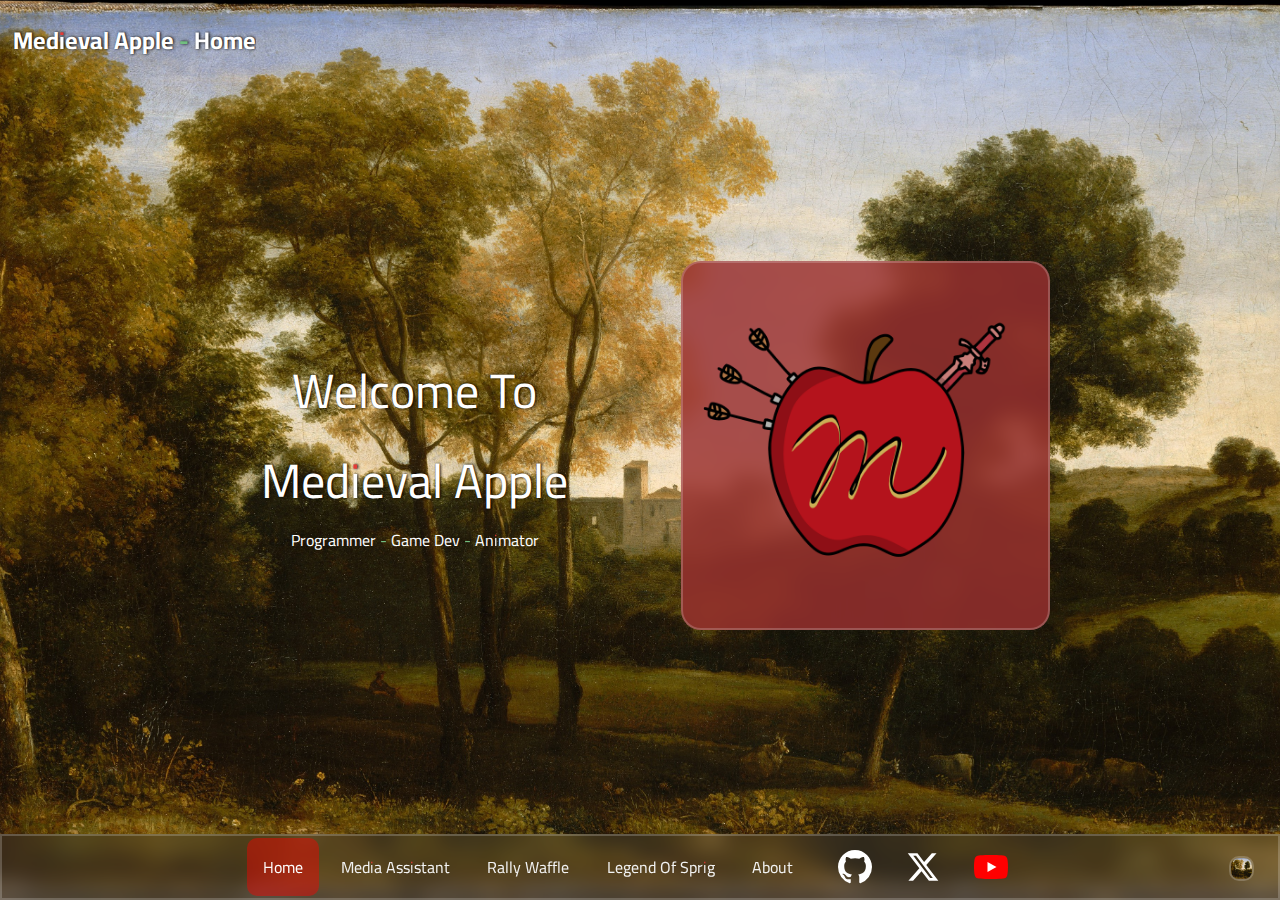
<file: index.html>
<!DOCTYPE html>
<html lang="en">

<head>
    <meta charset="UTF-8">
    <link rel="stylesheet" type="text/css" href="/public/css/index.css">
    <link rel="preconnect" href="https://fonts.googleapis.com">
    <link rel="preconnect" href="https://fonts.gstatic.com" crossorigin>
    <link href="https://fonts.googleapis.com/css2?family=Cairo+Play:wght@600&display=swap" rel="stylesheet">
    <link rel="shortcut icon" type="image/x-icon" href="/public/assets/favicon.ico">
    <meta charset="utf-8" />
    <meta name="description" content="Welcome to the Medieval Apple Website! The home of all things Medieval Apple">
    <meta name="keywords" content="Programming, Coding, Youtube, Games, HTML, JavaScript, CSS">
    <meta property="og:image" content="/public/assets/logo.png">
    <meta name="viewport" content="width=device-width, initial-scale=1.0">
    <title>Medieval Apple</title>
</head>

<body>

    <h1 class="topnav"><a title="Medieval Apple Home" href="/">Medieval Apple</a> - Home</h1>

    <main>
        <div class="box herotext">
            <a>Welcome To <br> Medieval Apple</a> <br>
            Programmer - Game Dev - Animator
        </div>
        <div class="box">
            <img class="heroshot glass" alt="Medieval Apple Logo" style="background-color: #992f2fd2;" src="/public/assets/logo_clear.png">
        </div>
    </main>

    <div class="bottomnav center" style="width: 100%;">
        <div class="centerscroll">
            <a class="active" href="/">Home</a>
            <a href="/Media-Assistant.html">Media Assistant</a>
            <a href="/Rally-Waffle.html">Rally Waffle</a>
            <a href="/Legend-of-Sprig.html">Legend Of Sprig</a>
            <!-- <a href="https://sprig.hackclub.com/gallery/The_Legend_Of_Sprig">Legend Of Sprig</a> -->
            <a href="/About.html">About</a>
        </div>
        <div class="center">
            <a class="link" title="Medieval Apple - Github" href="https://github.com/MedievalApple">
                <svg aria-hidden="true" height="34" viewBox="0 0 16 16" version="1.1" width="34">
                    <path
                        d="M8 0c4.42 0 8 3.58 8 8a8.013 8.013 0 0 1-5.45 7.59c-.4.08-.55-.17-.55-.38 0-.27.01-1.13.01-2.2 0-.75-.25-1.23-.54-1.48 1.78-.2 3.65-.88 3.65-3.95 0-.88-.31-1.59-.82-2.15.08-.2.36-1.02-.08-2.12 0 0-.67-.22-2.2.82-.64-.18-1.32-.27-2-.27-.68 0-1.36.09-2 .27-1.53-1.03-2.2-.82-2.2-.82-.44 1.1-.16 1.92-.08 2.12-.51.56-.82 1.28-.82 2.15 0 3.06 1.86 3.75 3.64 3.95-.23.2-.44.55-.51 1.07-.46.21-1.61.55-2.33-.66-.15-.24-.6-.83-1.23-.82-.67.01-.27.38.01.53.34.19.73.9.82 1.13.16.45.68 1.31 2.69.94 0 .67.01 1.3.01 1.49 0 .21-.15.45-.55.38A7.995 7.995 0 0 1 0 8c0-4.42 3.58-8 8-8Z">
                    </path>
                </svg>
            </a>
            <a class="link" title="MedievalAppleMC - Twitter" href="https://twitter.com/MedievalAppleMC">
                <svg height="34" version="1.1" width="34" viewBox="0 0 24 24" aria-hidden="true">
                    <path
                        d="M18.244 2.25h3.308l-7.227 8.26 8.502 11.24H16.17l-5.214-6.817L4.99 21.75H1.68l7.73-8.835L1.254 2.25H8.08l4.713 6.231zm-1.161 17.52h1.833L7.084 4.126H5.117z">
                    </path>
                </svg>
            </a>
            <a class="link" title="Medieval Apple - Youtube" href="https://www.youtube.com/@medievalapple">
                <svg aria-hidden="true" height="34" version="1.1" width="34" viewBox="0 0 68 48">
                    <path
                        d="M66.52,7.74c-0.78-2.93-2.49-5.41-5.42-6.19C55.79,.13,34,0,34,0S12.21,.13,6.9,1.55 C3.97,2.33,2.27,4.81,1.48,7.74C0.06,13.05,0,24,0,24s0.06,10.95,1.48,16.26c0.78,2.93,2.49,5.41,5.42,6.19 C12.21,47.87,34,48,34,48s21.79-0.13,27.1-1.55c2.93-0.78,4.64-3.26,5.42-6.19C67.94,34.95,68,24,68,24S67.94,13.05,66.52,7.74z"
                        fill="#f00">
                    </path>
                    <path d="M 45,24 27,14 27,34" fill="#"></path>
                </svg>
            </a>
        </div>
    </div>
    <div class="dropdown" title="Change Background">
        <img src="/public/assets/bg1.jpg" id="dropdown-image" width="25px" height="25px">
        <div class="dropdown-content">
            <div>
                <input title="Castle Background" type="radio" onclick="bgCastle()" id="castle" name="bg" value="castle" />
                <label for="castle">Castle</label>
            </div>
            
            <div>
                <input title="Minecraft Background" type="radio" onclick="bgMinecraft()" id="minecraft" name="bg" value="minecraft" />
                <label for="minecraft">Minecraft</label>
            </div>

        </div>
    </div>
    <script src="/public/js/background.js"></script>
</body>

</html>
</file>
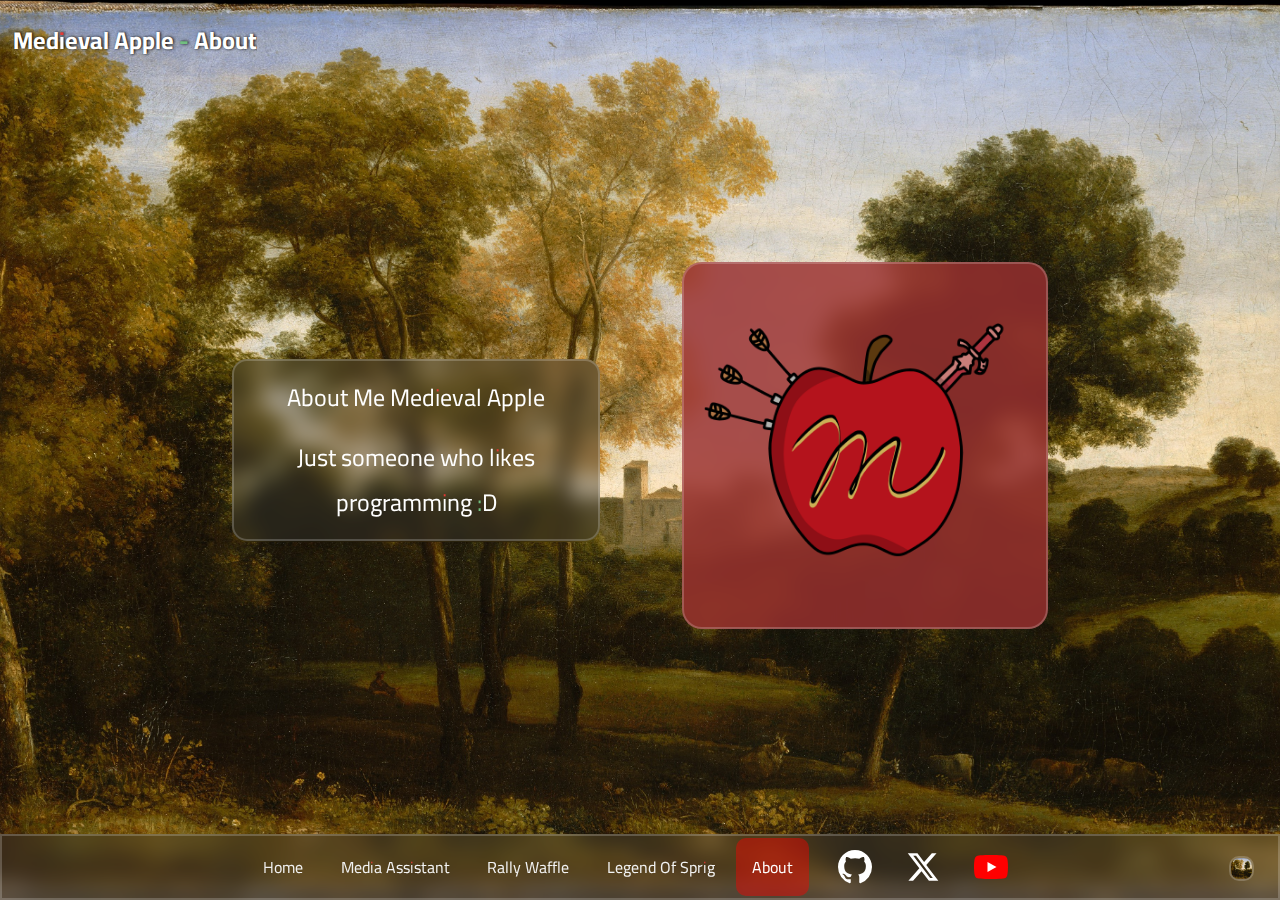
<file: About.html>
<!DOCTYPE html>
<html lang="en">

<head>
    <meta charset="UTF-8">
    <link rel="stylesheet" type="text/css" href="/public/css/index.css">
    <link rel="stylesheet" type="text/css" href="/public/css/about.css">
    <link rel="preconnect" href="https://fonts.googleapis.com">
    <link rel="preconnect" href="https://fonts.gstatic.com" crossorigin>
    <link href="https://fonts.googleapis.com/css2?family=Cairo+Play:wght@600&display=swap" rel="stylesheet">
    <link rel="shortcut icon" type="image/x-icon" href="/public/assets/favicon.ico">
    <meta charset="utf-8" />
    <meta name="description" content="Learn more about Medieval Apple">
    <meta name="keywords" content="Programming, Coding, Youtube, Games, HTML, JavaScript, CSS">
    <meta property="og:image" content="/public/assets/logo.png">
    <meta name="viewport" content="width=device-width, initial-scale=1.0">
    <title>Medieval Apple - About</title>
</head>

<body>

    <h1 class="topnav"><a title="Medieval Apple Home" href="/">Medieval Apple</a> - About</h1>

    <main>
        <div class="box window">
            <p>About Me Medieval Apple</p>
            <p>Just someone who likes programming :D</p>

        </div>
        <div class="box">
            <img class="heroshot glass" alt="Medieval Apple Logo" style="background-color: #992f2fd2;" src="/public/assets/logo_clear.png">
        </div>
    </main>

    <div class="bottomnav center" style="width: 100%;">
        <div class="centerscroll">
            <a href="/">Home</a>
            <a href="/Media-Assistant.html">Media Assistant</a>
            <a href="/Rally-Waffle.html">Rally Waffle</a>
            <a href="/Legend-of-Sprig.html">Legend Of Sprig</a>
            <!-- <a href="https://sprig.hackclub.com/gallery/The_Legend_Of_Sprig">Legend Of Sprig</a> -->
            <a class="active" href="/About.html">About</a>
        </div>
        <div class="center">
            <a class="link" title="Medieval Apple - Github" href="https://github.com/MedievalApple">
                <svg aria-hidden="true" height="34" viewBox="0 0 16 16" version="1.1" width="34">
                    <path
                        d="M8 0c4.42 0 8 3.58 8 8a8.013 8.013 0 0 1-5.45 7.59c-.4.08-.55-.17-.55-.38 0-.27.01-1.13.01-2.2 0-.75-.25-1.23-.54-1.48 1.78-.2 3.65-.88 3.65-3.95 0-.88-.31-1.59-.82-2.15.08-.2.36-1.02-.08-2.12 0 0-.67-.22-2.2.82-.64-.18-1.32-.27-2-.27-.68 0-1.36.09-2 .27-1.53-1.03-2.2-.82-2.2-.82-.44 1.1-.16 1.92-.08 2.12-.51.56-.82 1.28-.82 2.15 0 3.06 1.86 3.75 3.64 3.95-.23.2-.44.55-.51 1.07-.46.21-1.61.55-2.33-.66-.15-.24-.6-.83-1.23-.82-.67.01-.27.38.01.53.34.19.73.9.82 1.13.16.45.68 1.31 2.69.94 0 .67.01 1.3.01 1.49 0 .21-.15.45-.55.38A7.995 7.995 0 0 1 0 8c0-4.42 3.58-8 8-8Z">
                    </path>
                </svg>
            </a>
            <a class="link" title="MedievalAppleMC - Twitter" href="https://twitter.com/MedievalAppleMC">
                <svg height="34" version="1.1" width="34" viewBox="0 0 24 24" aria-hidden="true">
                    <path
                        d="M18.244 2.25h3.308l-7.227 8.26 8.502 11.24H16.17l-5.214-6.817L4.99 21.75H1.68l7.73-8.835L1.254 2.25H8.08l4.713 6.231zm-1.161 17.52h1.833L7.084 4.126H5.117z">
                    </path>
                </svg>
            </a>
            <a class="link" title="Medieval Apple - Youtube" href="https://www.youtube.com/@medievalapple">
                <svg aria-hidden="true" height="34" version="1.1" width="34" viewBox="0 0 68 48">
                    <path
                        d="M66.52,7.74c-0.78-2.93-2.49-5.41-5.42-6.19C55.79,.13,34,0,34,0S12.21,.13,6.9,1.55 C3.97,2.33,2.27,4.81,1.48,7.74C0.06,13.05,0,24,0,24s0.06,10.95,1.48,16.26c0.78,2.93,2.49,5.41,5.42,6.19 C12.21,47.87,34,48,34,48s21.79-0.13,27.1-1.55c2.93-0.78,4.64-3.26,5.42-6.19C67.94,34.95,68,24,68,24S67.94,13.05,66.52,7.74z"
                        fill="#f00">
                    </path>
                    <path d="M 45,24 27,14 27,34" fill="#"></path>
                </svg>
            </a>
        </div>
    </div>
    <div class="dropdown" title="Change Background">
        <img src="/public/assets/bg1.jpg" id="dropdown-image" width="25px" height="25px">
        <div class="dropdown-content">
            <div>
                <input title="Castle Background" type="radio" onclick="bgCastle()" id="castle" name="bg" value="castle" />
                <label for="castle">Castle</label>
            </div>
            
            <div>
                <input title="Minecraft Background" type="radio" onclick="bgMinecraft()" id="minecraft" name="bg" value="minecraft" />
                <label for="minecraft">Minecraft</label>
            </div>

        </div>
    </div>
    <script src="/public/js/background.js"></script>
</body>

</html>
</file>
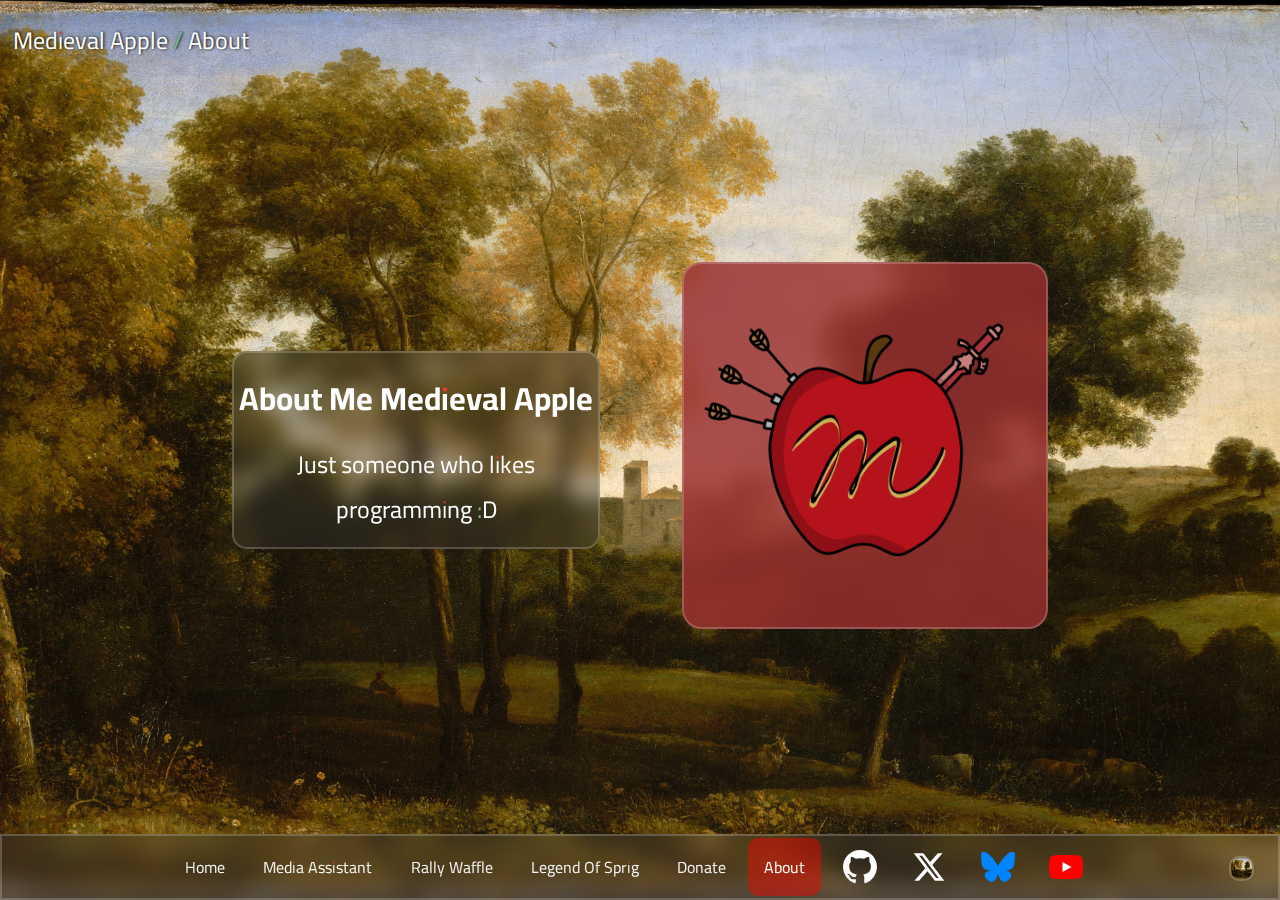
<file: about.html>
<!DOCTYPE html>
<html lang="en">

<head>
    <meta charset="UTF-8">
    <link rel="stylesheet" type="text/css" href="/public/css/index.css">
    <link rel="stylesheet" type="text/css" href="/public/css/about.css">
    <link rel="preconnect" href="https://fonts.googleapis.com">
    <link rel="preconnect" href="https://fonts.gstatic.com" crossorigin>
    <link href="https://fonts.googleapis.com/css2?family=Cairo+Play:wght@600&display=swap" rel="stylesheet">
    <link rel="shortcut icon" type="image/x-icon" href="/public/assets/favicon.png">
    <meta charset="utf-8" />
    <meta name="description" content="Learn more about Medieval Apple">
    <meta name="keywords" content="Programming, Coding, Youtube, Games, HTML, JavaScript, CSS">
    <meta property="og:image" content="/public/assets/logo.png">
    <meta name="viewport" content="width=device-width, initial-scale=1.0">
    <title>Medieval Apple - About</title>
</head>

<body>

    <div class="topnav">
        <div class="topnavcenter">
            <a title="Medieval Apple Home" href="/">Medieval Apple</a>
            <a style="padding-left: 0%; padding-right: 0%;">/</a>
            <a title="Medieval Apple About" href="/about.html">About</a>
        </div>
    </div>

    <main>
        <div class="box window">
            <h1 style="margin-top: 4%;">About Me Medieval Apple</h1>
            <p>Just someone who likes programming :D</p>

        </div>
        <div class="box">
            <img class="heroshot glass" alt="Medieval Apple Logo" style="background-color: #992f2fd2;" src="/public/assets/logo_clear.png">
        </div>
    </main>

    <div class="bottomnav center" style="width: 100%;">
        <div class="centerscroll">
            <a href="/">Home</a>
            <a href="/media-assistant.html">Media Assistant</a>
            <a href="/rally-waffle.html">Rally Waffle</a>
            <a href="/legend-of-sprig.html">Legend Of Sprig</a>
            <a href="https://github.com/sponsors/MedievalApple">Donate</a>
            <!-- <a href="https://sprig.hackclub.com/gallery/The_Legend_Of_Sprig">Legend Of Sprig</a> -->
            <a class="active" href="/about.html">About</a>
        </div>
        <div class="center">
            <a class="link" title="Medieval Apple - Github" href="https://github.com/MedievalApple">
                <svg aria-hidden="true" height="34" viewBox="0 0 16 16" version="1.1" width="34">
                    <path
                        d="M8 0c4.42 0 8 3.58 8 8a8.013 8.013 0 0 1-5.45 7.59c-.4.08-.55-.17-.55-.38 0-.27.01-1.13.01-2.2 0-.75-.25-1.23-.54-1.48 1.78-.2 3.65-.88 3.65-3.95 0-.88-.31-1.59-.82-2.15.08-.2.36-1.02-.08-2.12 0 0-.67-.22-2.2.82-.64-.18-1.32-.27-2-.27-.68 0-1.36.09-2 .27-1.53-1.03-2.2-.82-2.2-.82-.44 1.1-.16 1.92-.08 2.12-.51.56-.82 1.28-.82 2.15 0 3.06 1.86 3.75 3.64 3.95-.23.2-.44.55-.51 1.07-.46.21-1.61.55-2.33-.66-.15-.24-.6-.83-1.23-.82-.67.01-.27.38.01.53.34.19.73.9.82 1.13.16.45.68 1.31 2.69.94 0 .67.01 1.3.01 1.49 0 .21-.15.45-.55.38A7.995 7.995 0 0 1 0 8c0-4.42 3.58-8 8-8Z">
                    </path>
                </svg>
            </a>
            <a class="link" title="MedievalApples - Twitter" href="https://twitter.com/MedievalApples">
                <svg height="34" version="1.1" width="34" viewBox="0 0 24 24" aria-hidden="true">
                    <path
                        d="M18.244 2.25h3.308l-7.227 8.26 8.502 11.24H16.17l-5.214-6.817L4.99 21.75H1.68l7.73-8.835L1.254 2.25H8.08l4.713 6.231zm-1.161 17.52h1.833L7.084 4.126H5.117z">
                    </path>
                </svg>
            </a>
            <a class="link" title="medievalapple.net - Bluesky" href="https://bsky.app/profile/medievalapple.net">
                <svg height="34" version="1.1" width="34" viewBox="0 0 64 57" aria-hidden="true">
                    <path fill="#0085ff"
                        d="M13.873 3.805C21.21 9.332 29.103 20.537 32 26.55v15.882c0-.338-.13.044-.41.867-1.512 4.456-7.418 21.847-20.923 7.944-7.111-7.32-3.819-14.64 9.125-16.85-7.405 1.264-15.73-.825-18.014-9.015C1.12 23.022 0 8.51 0 6.55 0-3.268 8.579-.182 13.873 3.805ZM50.127 3.805C42.79 9.332 34.897 20.537 32 26.55v15.882c0-.338.13.044.41.867 1.512 4.456 7.418 21.847 20.923 7.944 7.111-7.32 3.819-14.64-9.125-16.85 7.405 1.264 15.73-.825 18.014-9.015C62.88 23.022 64 8.51 64 6.55c0-9.818-8.578-6.732-13.873-2.745Z">
                    </path>
                </svg>
            </a>
            <a class="link" title="Medieval Apple - Youtube" href="https://www.youtube.com/@medievalapple">
                <svg aria-hidden="true" height="34" version="1.1" width="34" viewBox="0 0 68 48">
                    <path
                        d="M66.52,7.74c-0.78-2.93-2.49-5.41-5.42-6.19C55.79,.13,34,0,34,0S12.21,.13,6.9,1.55 C3.97,2.33,2.27,4.81,1.48,7.74C0.06,13.05,0,24,0,24s0.06,10.95,1.48,16.26c0.78,2.93,2.49,5.41,5.42,6.19 C12.21,47.87,34,48,34,48s21.79-0.13,27.1-1.55c2.93-0.78,4.64-3.26,5.42-6.19C67.94,34.95,68,24,68,24S67.94,13.05,66.52,7.74z"
                        fill="#f00">
                    </path>
                    <path d="M 45,24 27,14 27,34" fill="#"></path>
                </svg>
            </a>
        </div>
    </div>
    <div class="dropdown" title="Change Background">
        <img src="/public/assets/bg1.jpg" id="dropdown-image" width="25px" height="25px">
        <div class="dropdown-content">
            <div>
                <input title="Castle Background" type="radio" onclick="bgCastle()" id="castle" name="bg" value="castle" />
                <label for="castle">Castle</label>
            </div>
            
            <div>
                <input title="Minecraft Background" type="radio" onclick="bgMinecraft()" id="minecraft" name="bg" value="minecraft" />
                <label for="minecraft">Minecraft</label>
            </div>

        </div>
    </div>
    <script src="/public/js/background.js"></script>
</body>

</html>
</file>
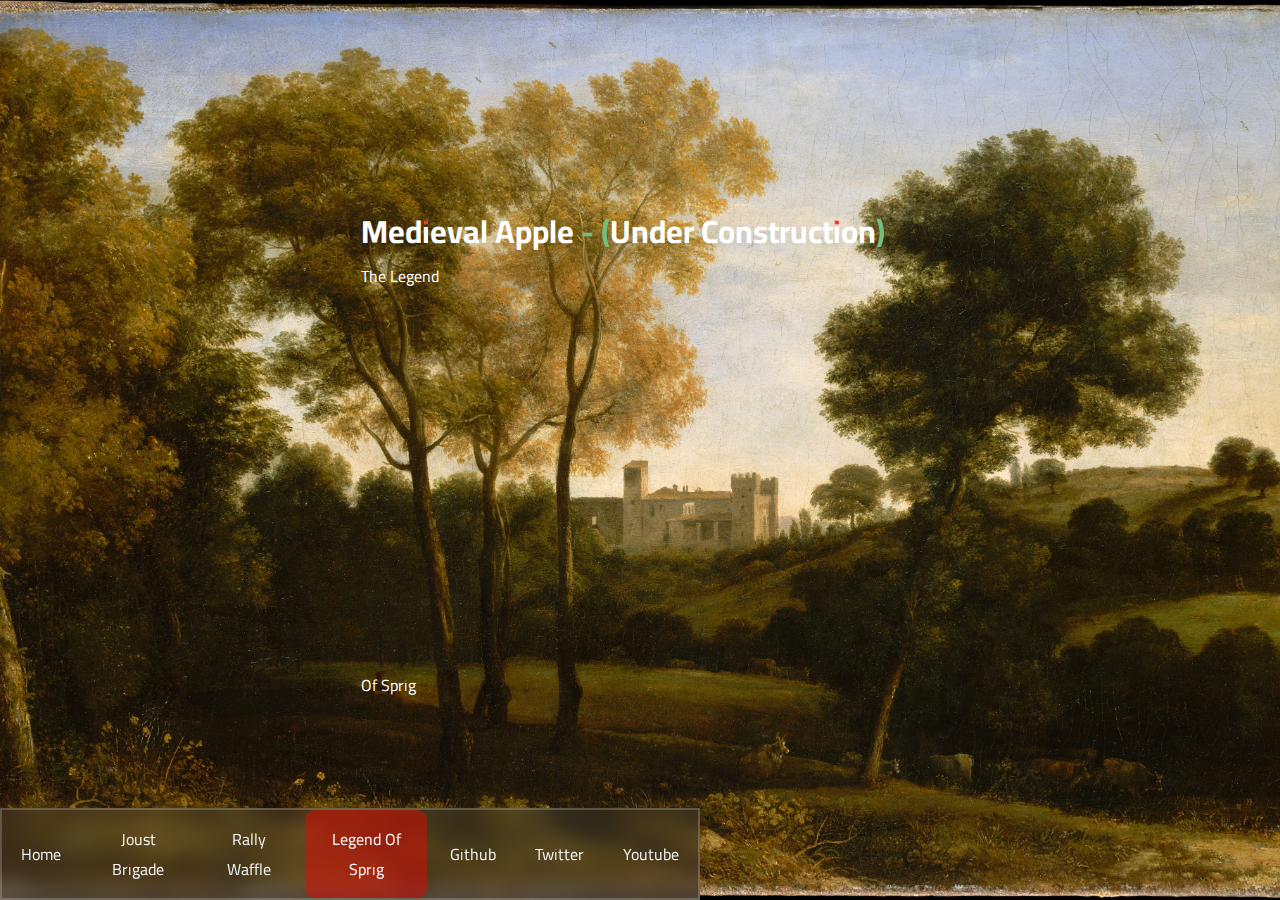
<file: los.html>
<html lang="en" class="bg">

<head>
    <meta charset="UTF-8">
    <meta name="viewport" content="width=device-width, initial-scale=1.0">
    <link rel="shortcut icon" type="image/x-icon" href="/public/assets/favicon.ico">
    <meta name="description" content="Welcome to the Medieval Apple Website! The home of all things Medieval Apple">
    <meta name="keywords" content="Programming, Coding, Youtube, Games, HTML, JavaScript, CSS">
    <meta property="og:image" content="/public/assets/logo.png">
    <link rel="stylesheet" type="text/css" href="/public/css/index.css">
    <link rel="preconnect" href="https://fonts.googleapis.com">
    <link rel="preconnect" href="https://fonts.gstatic.com" crossorigin>
    <link href="https://fonts.googleapis.com/css2?family=Cairo+Play:wght@600&display=swap" rel="stylesheet">
    <title>Medieval Apple</title>
</head>

<body>
    <div class="content">

        <h1>Medieval Apple - (Under Construction)</h1>

        <div class="hero">
            <a class="herotext">The Legend <br> Of Sprig</a>
            <!-- <img class="heroshot" alt="Legend Of Sprig Game" src="/public/assets/los.png"> -->
            <canvas class="sprig" width='500' height='400' id='canvas' tabindex='0'></canvas>
        </div>

        <!-- <div class="center">
            <a href="https://sprig.hackclub.com/gallery/The_Legend_Of_Sprig"> Play The Legend Of Sprig</a>
        </div> -->

        <div class="bottomnav center">
            <a href="/">Home</a>
            <a href="https://joust.medievalapple.net/">Joust Brigade</a>
            <a href="https://rally.medievalapple.net/">Rally Waffle</a>
            <a class="active" href="/los.html">Legend Of Sprig</a>
            <a href="https://github.com/MedievalApple">Github</a>
            <a href="https://twitter.com/MedievalAppleMC">Twitter</a>
            <a href="https://www.youtube.com/@medievalapple">Youtube</a>
            <!-- <a href="/about.html">About</a> -->
        </div>

    </div>

    <script type='module'>
        import { webEngine } from 'https://esm.sh/sprig@1/web'

        const runGame = (api) => {
            const {
                setLegend,
                bitmap,
                map,
                setBackground,
                setMap,
                onInput,
                getFirst,
                afterInput,
                tune,
                playTune,
                setSolids,
                setPushables,
                clearText,
                addText,
                color,
                getAll,
                width,
                height,
                getTile,
                clearTile,
                addSprite,
                tilesWith
            } = api

            /*
            Welcome to The Legend Of Sprig!

            Long ago there was a treasure hunter named Sprig 
            who built an enormous labyrinth to store their fabled treasure.
            Inside this labyrinth, they built a maze of 68 rooms and 
            created tons of enemys to protect them.

            You take on the role of Marin who is an
            adventure in search of Sprig's fabled treasure
            with your trusty sword and shield in hand will you
            be able to find the treasure?

            Controls:
            Movement: W,A,S,D
            Swing Sword: K

            Info:
            Fight enemys
            Use keys to open doors
            Collect all the pumpkins
            Pick up hearts to raise your health
            Find the treasure to win
            */

            //map
            const wall = "w"
            const stone = ","
            const pillar = "^"
            const water = "?"
            const torch = "|"
            const statue = "~"
            const broken = "<"

            const floor = "f"
            const pfloor = "!"
            const rfloor = "#"
            const bfloor = "%"
            const yfloor = "*"
            const voidf = "v"
            const rdoor = "d"
            const bdoor = "m"
            const ydoor = "g"
            const odoor = "}"
            const pdoor = "{"
            const gdoor = "_"

            //objects
            const rkey = "h"
            const bkey = "j"
            const ykey = "k"
            const pkey = "["
            const okey = "]"
            const heart = "l"
            const treasure = "&"
            const pumpkin = "$"
            const time = "'"

            //Player

            //normal
            const player = "p"
            const splayer = "s"
            //flipped
            const fplayer = "o"
            const fsplayer = "a"

            //Enemy

            //normal
            const enemy = "e"
            const senemy = "x"
            //flipped
            const fenemy = "r"
            const fsenemy = "z"

            //Ghost Enemy

            //normal
            const wenemy = "q"
            const wsenemy = "b"
            //flipped
            const wfenemy = "t"
            const wfsenemy = "y"

            //Shadow Enemy

            //normal
            const benemy = "u"
            const bsenemy = "i"
            //flipped
            const bfenemy = "n"
            const bfsenemy = "c"

            //Gold Enemy

            //normal
            const yenemy = "("
            const ysenemy = ")"
            //flipped
            const yfenemy = "-"
            const yfsenemy = "+"

            //Game States
            var gameStarted = false
            var timerStarted = false
            var inLevelChange = false
            var startedBoss = false
            var tutorial = 0
            const heartRecovers = 25
            var respawnX = 1
            var respawnY = 9

            //Player Stats
            const attackL = 200
            const cooldownL = 200

            const playerTotalHealth = 100

            var playerHealth = playerTotalHealth

            var attacking = false
            var cooldown = false

            var attackDamage = 25

            var pX = 0

            var pY = 0

            var totalTime = 0

            var pumpkins = 0

            var pFlipped = false

            var redKey = false

            var blueKey = false

            var yellowKey = false

            var purpleKey = false

            var orangeKey = false

            //List O Enemys
            var enemysAI = []

            setLegend(
            [ wall, bitmap`
            0000000000000000
            0LLLLLLLLLLLLLL0
            0L000000000000L0
            0L0LLLLLLLLLL0L0
            0L0L11110000L0L0
            0L0L10000000L0L0
            0L0L00000000L0L0
            0L0L00000000L0L0
            0L0L00000000L0L0
            0L0L00000000L0L0
            0L0L00000001L0L0
            0L0L00001111L0L0
            0L0LLLLLLLLLL0L0
            0L000000000000L0
            0LLLLLLLLLLLLLL0
            0000000000000000` ],
            [ stone, bitmap`
            0000000000000000
            0LLLLLLLLLLLLLL0
            0LL0000000000LL0
            0L0LLLLLLLLLL0L0
            0L0LLLLLLLLLL0L0
            0L0LL0000001L0L0
            0L0LL0000001L0L0
            0L0LL0000001L0L0
            0L0LL0000001L0L0
            0L0LL0000001L0L0
            0L0LL0000001L0L0
            0L0LL1111111L0L0
            0L0LLLLLLLLLL0L0
            0LL0000000000LL0
            0LLLLLLLLLLLLLL0
            0000000000000000` ],
            /*[ pillar, bitmap`
            ...0000000000...
            ..00LLLLLLLL00..
            ..0L1L111L11L0..
            ..0L1L111L11L0..
            ..0LLLLLLLLLL0..
            ..0L11L111L1L0..
            ..0L11L111L1L0..
            ..0LLLLLLLLLL0..
            ..0L1L111L11L0..
            ..0L1L111L11L0..
            ..0LLLLLLLLLL0..
            ..0L11L111L1L0..
            ..0L11L111L1L0..
            ..0LLLLLLLLLL0..
            ..0L1L111L11L0..
            ..0L1L111L11L0..` ],*/
            [ pillar, bitmap`
            ...0000000000...
            ..00LLLLLLLL00..
            ..0LL0LL10LLL0..
            ..0L10L110L1L0..
            ..0L00000000L0..
            ..0LL10LL101L0..
            ..0LL10L1101L0..
            ..0L00000000L0..
            ..0LL0LL10LLL0..
            ..0L10L110L1L0..
            ..0L00000000L0..
            ..0LL10LL10LL0..
            ..0LL10L1101L0..
            ..0L00000000L0..
            ..0L10LL10L1L0..
            ..0L10L110L1L0..` ],
            [ water, bitmap`
            5555555555555555
            5555555555755555
            5575555755555555
            5555575555555755
            5555555557555555
            5555555555555755
            5555755575555555
            5755555555575555
            5555555555555555
            5555755755575575
            5555555555555555
            5555555555575555
            5755557557555555
            5555555555555755
            5557555755755555
            5555555555555555` ],
            [ torch, bitmap`
            ................
            .......9999.....
            ......996669....
            .....9966669....
            .....966969.....
            .....969969.....
            ..00CCCCCCCC00..
            ..0L0000000010..
            ..0L0L11111010..
            ..0L0LLLLLL010..
            ..0L0L11111010..
            ..0L0LLLLLL010..
            ..0L0L11111010..
            ..0L0LLLLLL010..
            ..0L0L11111010..
            ..000000000000..` ],
            [ statue, bitmap`
            ................
            ................
            ....000000......
            ...00LLLL000....
            ...0LL11LLL00...
            ..00L11111LL00..
            ..0LL100011LL0..
            ..0L11111111L0..
            ..0L10010001L0..
            ..0L11111111L0..
            ..0L10100011L0..
            ..0L11111111L0..
            ..0L10000011L0..
            ..0L11111111L0..
            ..0L10010001L0..
            ..0L11111111L0..` ],
            [ broken, bitmap`
            C9C9C9C9C9C9C9C9
            9C9C9C9C9C9C9C9C
            C9C9C9C9C9C9C9C9
            9C9C9C9C9C9C9C9C
            C9C9C9C9C9C9C9C9
            9C9C9C9C9C9C9C9C
            C9C9C9C9C9C9C9C9
            9C9C9C9C9C9C9C9C
            C9C9C9C9C9C9C9C9
            9C9C9C9C9C9C9C9C
            C9C9C9C9C9C9C9C9
            9C9C9C9C9C9C9C9C
            C9C9C9C9C9C9C9C9
            9C9C9C9C9C9C9C9C
            C9C9C9C9C9C9C9C9
            9C9C9C9C9C9C9C9C` ],
            
            
            [ floor, bitmap`
            9999999CC9999999
            9999999CC9999999
            9999999CC9999999
            9999999CC9999999
            999999CCCC999999
            99999CCCCCC99999
            9999CCCCCCCC9999
            CCCCCCCCCCCCCCCC
            CCCCCCCCCCCCCCCC
            9999CCCCCCCC9999
            99999CCCCCC99999
            999999CCCC999999
            9999999CC9999999
            9999999CC9999999
            9999999CC9999999
            9999999CC9999999` ],
            [ pfloor, bitmap`
            0000000HH0000000
            0000000HH0000000
            0000000HH0000000
            0000000HH0000000
            000000HHHH000000
            00000HHHHHH00000
            0000HHHHHHHH0000
            HHHHHHHHHHHHHHHH
            HHHHHHHHHHHHHHHH
            0000HHHHHHHH0000
            00000HHHHHH00000
            000000HHHH000000
            0000000HH0000000
            0000000HH0000000
            0000000HH0000000
            0000000HH0000000` ],
            [ rfloor, bitmap`
            0000000330000000
            0000000330000000
            0000000330000000
            0000000330000000
            0000003333000000
            0000033333300000
            0000333333330000
            3333333333333333
            3333333333333333
            0000333333330000
            0000033333300000
            0000003333000000
            0000000330000000
            0000000330000000
            0000000330000000
            0000000330000000` ],
            [ bfloor, bitmap`
            0000000550000000
            0000000550000000
            0000000550000000
            0000000550000000
            0000005555000000
            0000055555500000
            0000555555550000
            5555555555555555
            5555555555555555
            0000555555550000
            0000055555500000
            0000005555000000
            0000000550000000
            0000000550000000
            0000000550000000
            0000000550000000` ],
            /* [ yfloor, bitmap`
            0000000660000000
            0000000660000000
            0000000660000000
            0000000660000000
            0000006666000000
            0000066666600000
            0000666666660000
            6666666666666666
            6666666666666666
            0000666666660000
            0000066666600000
            0000006666000000
            0000000660000000
            0000000660000000
            0000000660000000
            0000000660000000` ], */
            [ yfloor, bitmap`
            6666666666666666
            6000000000000006
            6000000000000006
            6000000000000006
            6000000000000006
            6000000000000006
            6000000000000006
            6000000000000006
            6000000000000006
            6000000000000006
            6000000000000006
            6000000000000006
            6000000000000006
            6000000000000006
            6000000000000006
            6666666666666666` ],
            [ voidf, bitmap`
            0000000000000000
            0000000000000000
            0000000000000000
            0000000000000000
            0000000000000000
            0000000000000000
            0000000000000000
            0000000000000000
            0000000000000000
            0000000000000000
            0000000000000000
            0000000000000000
            0000000000000000
            0000000000000000
            0000000000000000
            0000000000000000` ],
            [ rdoor, bitmap`
            0000000000000000
            0333333333333330
            0300000000000030
            0303333333333030
            0303111100003030
            0303100000003030
            0303000000003030
            0303000000003030
            0303000000003030
            0303000000003030
            0303000000013030
            0303000011113030
            0303333333333030
            0300000000000030
            0333333333333330
            0000000000000000` ],
            [ bdoor, bitmap`
            0000000000000000
            0555555555555550
            0500000000000050
            0505555555555050
            0505111100005050
            0505100000005050
            0505000000005050
            0505000000005050
            0505000000005050
            0505000000005050
            0505000000015050
            0505000011115050
            0505555555555050
            0500000000000050
            0555555555555550
            0000000000000000` ],
            [ ydoor, bitmap`
            0000000000000000
            0666666666666660
            0600000000000060
            0606666666666060
            0606111100006060
            0606100000006060
            0606000000006060
            0606000000006060
            0606000000006060
            0606000000006060
            0606000000016060
            0606000011116060
            0606666666666060
            0600000000000060
            0666666666666660
            0000000000000000` ],
            [ pdoor, bitmap`
            0000000000000000
            0HHHHHHHHHHHHHH0
            0H000000000000H0
            0H0HHHHHHHHHH0H0
            0H0H11110000H0H0
            0H0H10000000H0H0
            0H0H00000000H0H0
            0H0H00000000H0H0
            0H0H00000000H0H0
            0H0H00000000H0H0
            0H0H00000001H0H0
            0H0H00001111H0H0
            0H0HHHHHHHHHH0H0
            0H000000000000H0
            0HHHHHHHHHHHHHH0
            0000000000000000` ],
            [ odoor, bitmap`
            0000000000000000
            0999999999999990
            0900000000000090
            0909999999999090
            0909111100009090
            0909100000009090
            0909000000009090
            0909000000009090
            0909000000009090
            0909000000009090
            0909000000019090
            0909000011119090
            0909999999999090
            0900000000000090
            0999999999999990
            0000000000000000` ],
            [ gdoor, bitmap`
            0000000000000000
            0444444444444440
            0400000000000040
            0404444444444040
            0404111100004040
            0404100000004040
            0404000000004040
            0404000000004040
            0404000000004040
            0404000000004040
            0404000000014040
            0404000011114040
            0404444444444040
            0400000000000040
            0444444444444440
            0000000000000000` ],

            [ rkey, bitmap`
            ................
            ................
            ................
            ................
            ................
            ..000...........
            .03330000000000.
            0300333333333330
            030033330003030.
            .0333000...0.0..
            ..000...........
            ................
            ................
            ................
            ................
            ................` ],
            [ bkey, bitmap`
            ................
            ................
            ................
            ................
            ................
            ..000...........
            .05550000000000.
            0500555555555550
            050055550005050.
            .0555000...0.0..
            ..000...........
            ................
            ................
            ................
            ................
            ................` ],
            [ ykey, bitmap`
            ................
            ................
            ................
            ................
            ................
            ..000...........
            .06660000000000.
            0600666666666660
            060066660006060.
            .0666000...0.0..
            ..000...........
            ................
            ................
            ................
            ................
            ................` ],
            [ pkey, bitmap`
            ................
            ................
            ................
            ................
            ................
            ..000...........
            .0HHH0000000000.
            0H00HHHHHHHHHHH0
            0H00HHHH000H0H0.
            .0HHH000...0.0..
            ..000...........
            ................
            ................
            ................
            ................
            ................` ],
            [ okey, bitmap`
            ................
            ................
            ................
            ................
            ................
            ..000...........
            .09990000000000.
            0900999999999990
            090099990009090.
            .0999000...0.0..
            ..000...........
            ................
            ................
            ................
            ................
            ................` ],

            [ heart, bitmap`
            ................
            ................
            ...0000..0000...
            ..033300003330..
            .03333300333330.
            .03333333333330.
            .03333333333330.
            ..033333333330..
            ...0333333330...
            ....03333330....
            .....033330.....
            ......0330......
            .......00.......
            ................
            ................
            ................` ],

            [ treasure, bitmap`
            ................
            ................
            ................
            ................
            ................
            ....LLL11111....
            ...L6L6666161...
            ..L66L66661661..
            .L666L666616661.
            .L666L666616661.
            .LLLLLL00111111.
            .L6666600666661.
            .L6666666666661.
            .LLLLLLLLL11111.
            .L6666666666661.
            .LLLLLLLLLLL111.` ],
            
            [ pumpkin, bitmap`
            ................
            ........00......
            .......0CC0.....
            ......0CC0......
            ......0C0.......
            .....00000......
            ..00009999000...
            .0099999999990..
            .09990999099900.
            .09990999099990.
            .09999999999990.
            .09909990990990.
            .00900000000990.
            ..0099999999900.
            ...00099999000..
            .....0000000....` ],

            [ time, bitmap`
            ................
            ................
            ....00000000....
            ...0022222200...
            ..002202202200..
            .00202202220200.
            .02222202222220.
            .02022202222020.
            .02222202222220.
            .02222200000220.
            .02022222222020.
            .02222222222220.
            .00202222220200.
            ..002202202200..
            ...0022222200...
            ....00000000....` ],
            
            [ player, bitmap`
            ................
            ................
            ....66666.......
            ...6FFFF6.......
            ..6.FF0F........
            ..6.FFFF........
            .....33..C......
            ....3333.C......
            ...333333C......
            ...3333..C......
            ...3CCC..C......
            ...3777.........
            ....7.7.........
            ...77.77........
            ..77...77.......
            ..7.....7.......` ],
            [ splayer, bitmap`
            ................
            ................
            ....66666.......
            ...6FFFF6.......
            ..6.FF0F........
            ..6.FFFF........
            .....33.........
            .C..3333...C....
            .C.3333333CC222.
            .C33333....C....
            .C..CCC.........
            .C..777.........
            ....7.7.........
            ...77.77........
            ..77...77.......
            ..7.....7.......` ],

            [ fplayer, bitmap`
            ................
            ................
            .......66666....
            .......6FFFF6...
            ........F0FF.6..
            ........FFFF.6..
            ......C..33.....
            ......C.3333....
            ......C333333...
            ......C..3333...
            ......C..CCC3...
            .........7773...
            .........7.7....
            ........77.77...
            .......77...77..
            .......7.....7..` ],
            [ fsplayer, bitmap`
            ................
            ................
            .......66666....
            .......6FFFF6...
            ........F0FF.6..
            ........FFFF.6..
            .........33.....
            ....C...3333..C.
            .222CC3333333.C.
            ....C....33333C.
            .........CCC..C.
            .........777..C.
            .........7.7....
            ........77.77...
            .......77...77..
            .......7.....7..` ],

            //Enemy
            [ enemy, bitmap`
            ................
            ................
            ....11111.......
            ...1LLLL1.......
            ..1.LL0L........
            ..1.LLLL........
            .....11..L......
            ....1111.L......
            ...111111L......
            ...1111..L......
            ...1LLL..L......
            ...1111.........
            ....1.1.........
            ...11.11........
            ..11...11.......
            ..1.....1.......` ],
            [ senemy, bitmap`
            ................
            ................
            ....11111.......
            ...1LLLL1.......
            ..1.LL0L........
            ..1.LLLL........
            .....11.........
            .L..1111...L....
            .L.1111111LL111.
            .L11111....L....
            .L..LLL.........
            .L..111.........
            ....1.1.........
            ...11.11........
            ..11...11.......
            ..1.....1.......` ],
            
            [ fenemy, bitmap`
            ................
            ................
            .......11111....
            .......1LLLL1...
            ........L0LL.1..
            ........LLLL.1..
            ......L..11.....
            ......L.1111....
            ......L111111...
            ......L..1111...
            ......L..LLL1...
            .........1111...
            .........1.1....
            ........11.11...
            .......11...11..
            .......1.....1..` ],
            [ fsenemy, bitmap`
            ................
            ................
            .......11111....
            .......1LLLL1...
            ........L0LL.1..
            ........LLLL.1..
            .........11.....
            ....L...1111..L.
            .111LL1111111.L.
            ....L....11111L.
            .........LLL..L.
            .........111..L.
            .........1.1....
            ........11.11...
            .......11...11..
            .......1.....1..` ],

            //Ghost Enemy
            [ wenemy, bitmap`
            ................
            ................
            ....22222.......
            ...2LLLL2.......
            ..2.LL0L........
            ..2.LLLL........
            .....22..L......
            ....2222.L......
            ...222222L......
            ...2222..L......
            ...2LLL..L......
            ...2222.........
            ....2.2.........
            ...22.22........
            ..22...22.......
            ..2.....2.......` ],
            [ wsenemy, bitmap`
            ................
            ................
            ....22222.......
            ...1LLLL2.......
            ..1.LL0L........
            ..1.LLLL........
            .....22.........
            .L..2222...L....
            .L.2222222LL222.
            .L22222....L....
            .L..LLL.........
            .L..222.........
            ....2.2.........
            ...22.22........
            ..22...22.......
            ..2.....2.......` ],
            
            [ wfenemy, bitmap`
            ................
            ................
            .......22222....
            .......2LLLL2...
            ........L0LL.2..
            ........LLLL.2..
            ......L..22.....
            ......L.2222....
            ......L222222...
            ......L..2222...
            ......L..LLL2...
            .........2222...
            .........2.2....
            ........22.22...
            .......22...22..
            .......2.....2..` ],
            [ wfsenemy, bitmap`
            ................
            ................
            .......22222....
            .......2LLLL2...
            ........L0LL.2..
            ........LLLL.2..
            .........22.....
            ....L...2222..L.
            .222LL2222222.L.
            ....L....22222L.
            .........LLL..L.
            .........222..L.
            .........2.2....
            ........22.22...
            .......22...22..
            .......2.....2..` ],

            //Shadow Enemy
            [ benemy, bitmap`
            ................
            ................
            ....00000.......
            ...0LLLL0.......
            ..0.LL0L........
            ..0.LLLL........
            .....00..L......
            ....0000.L......
            ...000000L......
            ...0000..L......
            ...0LLL..L......
            ...0000.........
            ....0.0.........
            ...00.00........
            ..00...00.......
            ..0.....0.......` ],
            [ bsenemy, bitmap`
            ................
            ................
            ....00000.......
            ...0LLLL0.......
            ..0.LL0L........
            ..0.LLLL........
            .....00.........
            .L..0000...L....
            .L.0000000LL000.
            .L00000....L....
            .L..LLL.........
            .L..000.........
            ....0.0.........
            ...00.00........
            ..00...00.......
            ..0.....0.......` ],
            
            [ bfenemy, bitmap`
            ................
            ................
            .......00000....
            .......0LLLL0...
            ........L0LL.0..
            ........LLLL.0..
            ......L..00.....
            ......L.0000....
            ......L000000...
            ......L..0000...
            ......L..LLL0...
            .........0000...
            .........0.0....
            ........00.00...
            .......00...00..
            .......0.....0..` ],
            [ bfsenemy, bitmap`
            ................
            ................
            .......00000....
            .......0LLLL0...
            ........L0LL.0..
            ........LLLL.0..
            .........00.....
            ....L...0000..L.
            .000LL0000000.L.
            ....L....00000L.
            .........LLL..L.
            .........000..L.
            .........0.0....
            ........00.00...
            .......00...00..
            .......0.....0..` ],

            //Gold Enemy
            [ yenemy, bitmap`
            ................
            ................
            ....FFFFF.......
            ...FLLLLF.......
            ..F.LL0L........
            ..F.LLLL........
            .....FF..L......
            ....FFFF.L......
            ...FFFFFFL......
            ...FFFF..L......
            ...FLLL..L......
            ...FFFF.........
            ....F.F.........
            ...FF.FF........
            ..FF...FF.......
            ..F.....F.......` ],
            [ ysenemy, bitmap`
            ................
            ................
            ....FFFFF.......
            ...FLLLLF.......
            ..F.LL0L........
            ..F.LLLL........
            .....FF.........
            .L..FFFF...L....
            .L.FFFFFFFLLFFF.
            .LFFFFF....L....
            .L..LLL.........
            .L..FFF.........
            ....F.F.........
            ...FF.FF........
            ..FF...FF.......
            ..F.....F.......` ],
            
            [ yfenemy, bitmap`
            ................
            ................
            .......FFFFF....
            .......FLLLLF...
            ........L0LL.F..
            ........LLLL.F..
            ......L..FF.....
            ......L.FFFF....
            ......LFFFFFF...
            ......L..FFFF...
            ......L..LLLF...
            .........FFFF...
            .........F.F....
            ........FF.FF...
            .......FF...FF..
            .......F.....F..` ],
            [ yfsenemy, bitmap`
            ................
            ................
            .......FFFFF....
            .......FLLLLF...
            ........L0LL.F..
            ........LLLL.F..
            .........FF.....
            ....L...FFFF..L.
            .FFFLLFFFFFFF.L.
            ....L....FFFFFL.
            .........LLL..L.
            .........FFF..L.
            .........F.F....
            ........FF.FF...
            .......FF...FF..
            .......F.....F..` ],
            )

            //Music
            const melody = tune`
            16000`
            // Play it until the heat death of the universe:
            const playback = playTune(melody, Infinity)

            setSolids([player,splayer,fplayer,fsplayer,enemy,senemy,fenemy,fsenemy,wall])

            const testLevels = [
            //OG Level
            map`
            vvvvvvvvvv
            wwwwwwwwww
            w.......ew
            w.e......w
            w..w..w..w
            w....p...d
            w........d
            w..w.ew..w
            w.e....e.w
            w........w
            wwwwwwwwww`,
            //Blank Menu Level
            map`
            vvvvvvvvvv
            vvvvvvvvvv
            vvvvvvvvvv
            vvvvvvvvvv
            vvvvvvvvvv
            vvvvvvvvvv
            vvvvvvvvvv
            vvvvvvvvvv
            vvvvvvvvvv
            vvvvvvvvvv`,
            //Test Level
            map`
            vvvvvvvvvv
            www.gg.www
            w.......hw
            w........w
            ...we.w...
            d..w..w..m
            dp.w.ew..m
            ...wwww...
            w........w
            wk......jw
            ww..ww..ww`
            ]

            let betaLevels = [
            {level:map`
            vvvvvvvvvv
            wwwwwwwwww
            w........w
            w..wwww..w
            w.....w..w
            w.....w..w
            w...www..w
            w...w....w
            w........w
            w...w....w
            w........w
            wwwwwwwwww`, data: new LevelData, pGrab: false, ais: [], aiLoaded: false, floor: voidf},
            {level:map`
            vvvvvvvvvv
            wwww..wwww
            wl......ew
            w.e......w
            w..w..w..w
            m....p.&.d
            m.$......d
            w..w.ew..w
            w.e....e.w
            w........w
            wwwwggwwww`, data: new LevelData, pGrab: false, ais: [], aiLoaded: false, floor: floor},
            {level:map`
            vvvvvvvvvv
            wwwwwwwwww
            wk......ew
            w.e......w
            w..w..w..w
            p........w
            .........w
            w..w.ew..w
            w.e....e.w
            w........w
            wwwwwwwwww`, data: new LevelData, pGrab: false, ais: [], aiLoaded: false, floor: rfloor},
            {level:map`
            vvvvvvvvvv
            wwww.pwwww
            w.......ew
            w.e......w
            w..w..w..w
            w........w
            w........w
            w..w.ew..w
            w.ej...e.w
            w........w
            wwwwwwwwww`, data: new LevelData, pGrab: false, ais: [], aiLoaded: false, floor: bfloor},
            {level:map`
            vvvvvvvvvv
            wwwwwwwwww
            w...e...ew
            w.e..e...w
            w..w..w..w
            we.e....ep
            w.e.......
            w..w.ew..w
            w.e....eew
            w....e...w
            wwwwwwwwww`, data: new LevelData, pGrab: false, ais: [], aiLoaded: false, floor: yfloor},
            {level:map`
            vvvvvvvvvv
            wwwwwwwwww
            w..h....ew
            w.e......w
            w..w..w..w
            w........w
            w........w
            w..w.ew..w
            w.e....e.w
            w........w
            wwwwp.wwww`, data: new LevelData, pGrab: false, ais: [], aiLoaded: false, floor: pfloor}
            ]

            const BetaWorld = [
            [0, 0, 0, 0, 0, 0, 0, 0, 0, 0],
            [0, 0, 0, 0, 0, 0, 0, 0, 0, 0],
            [0, 0, 0, 0, 0, 0, 0, 0, 0, 0],
            [0, 0, 0, 0, 0, 0, 0, 0, 0, 0],
            [0, 0, 0, 0, 0, 0, 0, 0, 0, 0],
            [0, 0, 0, 0, 0, 5, 0, 0, 0, 0],
            [0, 0, 0, 0, 4, 1, 2, 0, 0, 0],
            [0, 0, 0, 0, 0, 3, 0, 0, 0, 0],
            [0, 0, 0, 0, 0, 0, 0, 0, 0, 0],
            [0, 0, 0, 0, 0, 0, 0, 0, 0, 0]
            ]

            /*const gameoverLevel = map`
            vvvvvvvvvv
            vvvvvvvvvv
            vvvvvvvvvv
            vvvvvvvvvv
            vvvvvvvvvv
            vvvvvvvvvv
            vvvvvvvvvv
            vvvvvvvvvv
            vvvvvvvvvv
            vvvvvvvvvv`*/
            const gameoverLevel = map`
            vvvvvvvvvv
            vvvvvvvvvv
            vvvvvvvvvv
            vvvvvvvvvv
            vvvvvvvvvv
            vvvvvvvvvv
            vvvvvvvvvv
            vvvvvvvvvv
            vvvvvvvvvv
            vvvvvvvvvv`

            /*const menuLevel = map`
            vvvvvvvvvv
            vvvvvvvvvv
            vvvvvvvvvv
            vvvvvvvvvv
            vvvvvvvvvv
            vvvvvvvvvv
            vvvvvvvvvv
            vvvvvvvvvv
            vvvvvvvvvv
            vvvvvvvvvv`*/
            const menuLevel = map`
            vvvvvvvvvvvv
            vvllllllllvv
            vvvvvvvvvvvv
            vvv$vvvvvvvv
            vvvvvvvvvvvv
            vvvvvvvvvvvv
            vvvvvvvvvvvv
            vvvvvvvvvvvv
            vvvvpvyvkv&v
            wwwwwwwwwwww`

            const scoreLevel = map`
            vvvvvvvvvvvv
            vvvvvvvvvvvv
            vvvv&&&&vvvv
            vvvvvvvvvvvv
            v'vvvvv$vvvv
            vvvvvvvvvvvv
            vvvvvvvvvvvv
            vvvvvvvvvvvv
            vvvvvpvvvvvv
            vwwwwvvwwwwv`

            const infoLevel = map`
            ............
            ............
            ........r...
            ......kg....
            ............
            ..........$.
            .........l..
            ............
            ............`

            const infoWinLevel = map`
            ............
            ............
            ............
            .......p&&..
            ............
            ............
            ............
            ............
            ............`

            const controlsLevel = map`
            ............
            ............
            ............
            ...p........
            ........o...
            ............
            ...s........
            ............
            ............
            ............`

            let worldX = 1
            let worldY = 9

            function LevelData() {
            this.rDoorOpen = false
            this.bDoorOpen = false
            this.yDoorOpen = false
            this.pDoorOpen = false
            this.oDoorOpen = false
            this.rKeyGrab = false
            this.bKeyGrab = false
            this.yKeyGrab = false
            this.pKeyGrab = false
            this.oKeyGrab = false
            this.sX = 0
            this.sY= 0
            }

            let currentLevel = 0;
            let lastLevel = 0;

            let levels = [
            {level:map`
            vvvvvvvvvv
            wwwwwwwwww
            w........w
            w..wwww..w
            w.....w..w
            w.....w..w
            w...www..w
            w...w....w
            w........w
            w...w....w
            wp.......w
            wwwwwwwwww`, data: new LevelData, pGrab: false, ais: [], aiLoaded: false, floor: rfloor}, //0 Error Level
            {level:map`
            vvvvvvvvvv
            wwwwwwwwww
            w???,|,|,w
            w??<,.,.,w
            w?<...,.,w
            w,,.q.....
            w|........
            w,,,...q.w
            w|......,w
            w,,,...,,w
            wwwwp.wwww`, data: new LevelData, pGrab: false, ais: [], aiLoaded: false, floor: floor},  //1
            {level:map`
            vvvvvvvvvv
            wwwwwwwwww
            w,??????,w
            w????????w
            w|,|,,|,|w
            p.q...q...
            ....q.....
            w|,|,,|,|w
            w????????w
            w,??????,w
            wwwwwwwwww`, data: new LevelData, pGrab: false, ais: [], aiLoaded: false, floor: floor}, //2
            {level:map`
            vvvvvvvvvv
            wwwwwwwwww
            w,??????,w
            w????????w
            w|,|,,|,|w
            ..q...q...
            p...u.....
            w|,|,,|,|w
            w????????w
            w,??????,w
            wwwwwwwwww`, data: new LevelData, pGrab: false, ais: [], aiLoaded: false, floor: floor}, //3
            {level:map`
            vvvvvvvvvv
            wwwwwwwwww
            w,,,,,,,,w
            w,.|..|.,w
            w~......|w
            p..u..(..}
            ....u..(.}
            w~......|w
            w,.|..|.,w
            w,,,,,,,,w
            wwwwwwwwww`, data: new LevelData, pGrab: false, ais: [], aiLoaded: false, floor: floor}, //4
            {level:map`
            vvvvvvvvvv
            wwwwwwwwww
            w,&&&&&&,w
            w,.&&&&.,w
            w,..&&..,w
            w,~....~,w
            w^..ll..^w
            w.$....$.w
            w?......?w
            w??|..|??w
            wwwwp.wwww`, data: new LevelData, pGrab: false, ais: [], aiLoaded: false, floor: floor}, //5 Treasure Room
            {level:map`
            vvvvvvvvvv
            wwwwwwwwww
            wl......ew
            w.e......w
            w..w..w..w
            m....p.&.d
            m.$......d
            w..w.ew..w
            w.e....e.w
            w........w
            wwww__wwww`, data: new LevelData, pGrab: false, ais: [], aiLoaded: false, floor: floor},  //6
            {level:map`
            vvvvvvvvvv
            wwww..wwww
            w,,|..|,,w
            w,......,w
            wl.q..q.kw
            w,,,ee,,,w
            w?e....e?w
            w?......?w
            w,......,w
            w,,|..|,,w
            wwwwp.wwww`, data: new LevelData, pGrab: false, ais: [], aiLoaded: false, floor: floor}, //7
            {level:map`
            vvvvvvvvvv
            wwwwwwwwww
            w,,?..l,,w
            w,?.....^w
            w?......|w
            w~......({
            w~......({
            w?......|w
            w,?.....^w
            w,,?..l,,w
            wwwwp.wwww`, data: new LevelData, pGrab: false, ais: [], aiLoaded: false, floor: rfloor}, //8
            {level:map`
            vvvvvvvvvv
            wwwwggwwww
            w??|l.|??w
            w?(.e..(?w
            w|q^..^q|w
            ...u..u..p
            ...u..u...
            w|q^..^q|w
            w?(..e.(?w
            w??|.l|??w
            wwwwwwwwww`, data: new LevelData, pGrab: false, ais: [], aiLoaded: false, floor: pfloor}, //9 Boss Fight
            {level:map`
            vvvvvvvvvv
            wwwwwwwwww
            w,,l..?,,w
            w^.....?,w
            w|......?w
            {(......~w
            {(......~w
            w|......?w
            w^.....?,w
            w,,l..?,,w
            wwwwp.wwww`, data: new LevelData, pGrab: false, ais: [], aiLoaded: false, floor: rfloor}, //10
            {level:map`
            vvvvvvvvvv
            wwww__wwww
            w,,|..|,,w
            w,......,w
            w,.|..|.,w
            w~........
            w~........
            w,.|..|.,w
            w,......,w
            w,,|..|,,w
            wwwwp.wwww`, data: new LevelData, pGrab: false, ais: [], aiLoaded: false, floor: floor},  //11
            {level:map`
            vvvvvvvvvv
            wwwwwwwwww
            w,,,..,,,w
            w,......,w
            w|.^..^.|w
            p...ee....
            ....ee....
            w|.^..^.|w
            w,......,w
            w,,,..,,,w
            wwwwwwwwww`, data: new LevelData, pGrab: false, ais: [], aiLoaded: false, floor: floor}, //12
            {level:map`
            vvvvvvvvvv
            wwww..wwww
            wl.,..,.lw
            w.e....e.w
            w,......,w
            ........~w
            p.......~w
            w,......,w
            w.e....e.w
            w|.,??,.|w
            wwwwwwwwww`, data: new LevelData, pGrab: false, ais: [], aiLoaded: false, floor: floor}, //13
            {level:map`
            vvvvvvvvvv
            wwwwwwwwww
            w...e...ew
            w.e..e...w
            w..w..w..w
            we.e....ep
            w.e.......
            w..w.ew..w
            w.e....eew
            w....e...w
            wwwwwwwwww`, data: new LevelData, pGrab: false, ais: [], aiLoaded: false, floor: yfloor}, //14
            {level:map`
            vvvvvvvvvv
            wwwwwwwwww
            wj.,...,.w
            w..,.,.,.w
            wu,|.,.,.w
            w....,.,..
            w,,,,^q,.p
            w......,.w
            w.,,,,,|.w
            w...e....w
            wwwwwwwwww`, data: new LevelData, pGrab: false, ais: [], aiLoaded: false, floor: yfloor}, //15
            {level:map`
            vvvvvvvvvv
            wwwwwwwwww
            w$....,||w
            w.,,,.,,,w
            wq,^.....w
            ..,.e..,.w
            ..,~..^,.w
            w,,,,,,,.w
            w...q....w
            w^......^w
            wwwwp.wwww`, data: new LevelData, pGrab: false, ais: [], aiLoaded: false, floor: yfloor},  //16
            {level:map`
            vvvvvvvvvv
            wwwwwwwwww
            wk......ew
            w.e......w
            w..w..w..w
            p........w
            .........w
            w..w.ew..w
            w.e....e.w
            w........w
            wwwwwwwwww`, data: new LevelData, pGrab: false, ais: [], aiLoaded: false, floor: rfloor}, //17
            {level:map`
            vvvvvvvvvv
            wwww.pwwww
            w,,|..|,,w
            w^......^w
            w,......,w
            w~........
            w~........
            w,......,w
            w^......^w
            w,,.]$.,,w
            wwwwwwwwww`, data: new LevelData, pGrab: false, ais: [], aiLoaded: false, floor: rfloor}, //18
            {level:map`
            vvvvvvvvvv
            wwwwwwwwww
            w,,????,,w
            w,^.~~.^,w
            w|......|w
            .........p
            ..........
            w|......|w
            w,^.~~.^,w
            w,,????,,w
            wwwwwwwwww`, data: new LevelData, pGrab: false, ais: [], aiLoaded: false, floor: rfloor}, //19
            {level:map`
            vvvvvvvvvv
            wwww..wwww
            w,,|..|,,w
            w^......^w
            w,......,w
            ........~w
            ........~w
            w,......,w
            w^......^w
            w,,....,,w
            wwwwp.wwww`, data: new LevelData, pGrab: false, ais: [], aiLoaded: false, floor: rfloor}, //20
            {level:map`
            vvvvvvvvvv
            wwww..wwww
            w,,|..|.,w
            w,......,w
            w,.|..|.,w
            w~......~w
            w~......~w
            w,.|..|.,w
            w,......,w
            w,,|..|,,w
            wwwwp.wwww`, data: new LevelData, pGrab: false, ais: [], aiLoaded: false, floor: floor},  //21
            {level:map`
            vvvvvvvvvv
            wwww..wwww
            wm,|..|,mw
            wm,.....,w
            w,~.q...^w
            wm,.......
            wm,.......
            w,~..q..^w
            wm,....,,w
            wm,|..|,mw
            wwwwp.wwww`, data: new LevelData, pGrab: false, ais: [], aiLoaded: false, floor: yfloor}, //22
            {level:map`
            vvvvvvvvvv
            wwwwwwwwww
            w|,|,,|,|w
            w,,,,,,,,w
            w.,....,.w
            p.,.,,.,..
            ....,,....
            w.,~,,~,.w
            w,,,,,,,,w
            w|,|,,|,|w
            wwwwwwwwww`, data: new LevelData, pGrab: false, ais: [], aiLoaded: false, floor: yfloor}, //23
            {level:map`
            vvvvvvvvvv
            wwwwwwwwww
            w|,|,,|,|w
            w,,,,,,,,w
            w.,....,.w
            p.,.,,.,..
            ....,,....
            w.,~,,~,.w
            w,,,,,,,,w
            w|,|,,|,|w
            wwwwwwwwww`, data: new LevelData, pGrab: false, ais: [], aiLoaded: false, floor: yfloor}, //24
            {level:map`
            vvvvvvvvvv
            wwwwwwwwww
            w.,^..^,.w
            w$,....,$w
            w,,....,,w
            ...u..u.~w
            p..u..u.~w
            w,,....,,w
            w$,....,$w
            w.,|.....w
            wwwwggwwww`, data: new LevelData, pGrab: false, ais: [], aiLoaded: false, floor: yfloor}, //25
            {level:map`
            vvvvvvvvvv
            wwwwp.wwww
            w,,|..|,,w
            w,l....l,w
            w^......^w
            w?......?w
            w?......?w
            w^......^w
            w,......,w
            w,,|..|,,w
            wwwwddwwww`, data: new LevelData, pGrab: false, ais: [], aiLoaded: false, floor: rfloor},  //26
            {level:map`
            vvvvvvvvvv
            wwww..wwww
            w,,...,??w
            w,.e...,?w
            w|......,w
            w<........
            w<.e.....p
            w|....e..w
            w,<.....,w
            w,,|<<|,,w
            wwwwwwwwww`, data: new LevelData, pGrab: false, ais: [], aiLoaded: false, floor: floor}, //27
            {level:map`
            vvvvvvvvvv
            wwwwwwwwww
            w|,??????w
            w..,,????w
            w...~,???w
            p.e..,???w
            ......<??w
            w......<?w
            w...e...,w
            w|......|w
            wwww..wwww`, data: new LevelData, pGrab: false, ais: [], aiLoaded: false, floor: floor}, //28
            {level:map`
            vvvvvvvvvv
            wwwwwwwwww
            w,......,w
            w,^.~~.^,w
            w,......,w
            w........p
            w.........
            w,......,w
            w,......,w
            w,,|..|,,w
            wwwwggwwww`, data: new LevelData, pGrab: false, ais: [], aiLoaded: false, floor: yfloor}, //29
            {level:map`
            vvvvvvvvvv
            wwwwwwwwww
            w$.q.....w
            w,,,,,,,.w
            w.|..|.,.w
            p..q..e...
            ...e..q...
            w^......^w
            w,^....^,w
            w,,^~~^,,w
            wwwwwwwwww`, data: new LevelData, pGrab: false, ais: [], aiLoaded: false, floor: yfloor}, //30
            {level:map`
            vvvvvvvvvv
            wwwwwwwwww
            w.,.~~.,.w
            w,|,..,|,w
            w^..,,..^w
            p.........
            ..........
            w^..,,..^w
            w,|,..,|,w
            w.,.~~.,.w
            wwwwwwwwww`, data: new LevelData, pGrab: false, ais: [], aiLoaded: false, floor: yfloor},  //31
            {level:map`
            vvvvvvvvvv
            wwww..wwww
            wmm,e.,mmw
            wm,^..^,mw
            w,^....^,w
            p......|,w
            .......|,w
            w,^....^,w
            wg,^..^,gw
            wgg,.q,ggw
            wwww..wwww`, data: new LevelData, pGrab: false, ais: [], aiLoaded: false, floor: yfloor}, //32
            {level:map`
            vvvvvvvvvv
            wwwwggwwww
            w?,|..|,?w
            w?,.uu.,?w
            w,^....^,w
            w~.q......
            w~....q...
            w,^....^,w
            w?,....,?w
            w??,..,??w
            wwwwp.wwww`, data: new LevelData, pGrab: false, ais: [], aiLoaded: false, floor: bfloor}, //33
            {level:map`
            vvvvvvvvvv
            wwwwddwwww
            w?,|..|,?w
            w?,.qq.,?w
            w,^....^,w
            p..u....~w
            ...u....~w
            w,^....^,w
            w?,....,?w
            w??,..,??w
            wwwwwwwwww`, data: new LevelData, pGrab: false, ais: [], aiLoaded: false, floor: bfloor}, //34
            {level:map`
            vvvvvvvvvv
            wwwwwwwwww
            w|......|w
            w..,..,..w
            w.,,..,,.w
            w.,,..,,.w
            w.,,~$,,.w
            w.,,,,,,.w
            w..,,,,..w
            w|......|w
            wwwwp.wwww`, data: new LevelData, pGrab: false, ais: [], aiLoaded: false, floor: floor}, //35
            {level:map`
            vvvvvvvvvv
            wwww..wwww
            w,,|..|,,w
            w,e....e,w
            w.^~..~^.w
            w.........
            w.........
            w.^~..~^.w
            w,e....e,w
            w,,|..|,,w
            wwwwp.wwww`, data: new LevelData, pGrab: false, ais: [], aiLoaded: false, floor: floor},  //36
            {level:map`
            vvvvvvvvvv
            wwwwggwwww
            w,|....|,w
            w,...e..,w
            w^.e....^w
            p.....e..w
            ..e......w
            w^..e.e.^w
            w,|....|,w
            w,,.~~.,,w
            wwwwwwwwww`, data: new LevelData, pGrab: false, ais: [], aiLoaded: false, floor: floor}, //37
            {level:map`
            vvvvvvvvvv
            wwww.pwwww
            wgg,..,ggw
            wg,|..|,gw
            w,|....|,w
            w|........
            w,|.......
            wg,|...|,w
            wgg,|.|,gw
            wggg,|,ggw
            wwwwwwwwww`, data: new LevelData, pGrab: false, ais: [], aiLoaded: false, floor: yfloor}, //38
            {level:map`
            vvvvvvvvvv
            wwwwwwwwww
            w..e.....w
            w.,,,,,,.w
            w.,||,...w
            p.,||,.,,w
            .,,,,,e.~w
            w......,,w
            w.,,,,...w
            w..q..,,$w
            wwwwmmwwww`, data: new LevelData, pGrab: false, ais: [], aiLoaded: false, floor: yfloor}, //39
            {level:map`
            vvvvvvvvvv
            wwww..wwww
            w??,..,??w
            w??,..|,?w
            w??,...|,w
            w??,^....p
            w???,^....
            w????,,,,w
            w????????w
            w????????w
            wwwwwwwwww`, data: new LevelData, pGrab: false, ais: [], aiLoaded: false, floor: bfloor}, //40
            {level:map`
            vvvvvvvvvv
            wwwwwwwwww
            w????????w
            w????????w
            w,,,,????w
            ....^,???w
            .....^,??w
            w,|...,??w
            w?,|..,??w
            w??,..,??w
            wwwwp.wwww`, data: new LevelData, pGrab: false, ais: [], aiLoaded: false, floor: bfloor},  //41
            {level:map`
            vvvvvvvvvv
            wwww..wwww
            w??,....|w
            w??,.....w
            w??,.....w
            w??,.....p
            w??<......
            w??<<,,,,w
            w????????w
            w????????w
            wwwwwwwwww`, data: new LevelData, pGrab: false, ais: [], aiLoaded: false, floor: floor}, //42
            {level:map`
            vvvvvvvvvv
            wwww.pwwww
            w??|..|??w
            w?,....,?w
            w,.e....,w
            ........~w
            ........~w
            w,....e.,w
            w?,....,?w
            w??|..|??w
            wwww..wwww`, data: new LevelData, pGrab: false, ais: [], aiLoaded: false, floor: floor}, //43
            {level:map`
            vvvvvvvvvv
            wwwwmmwwww
            w?,|..|,?w
            w?,....,?w
            w,^....^,w
            w~.......p
            w~...q....
            w,^....^,w
            w?,....,?w
            w??,..,??w
            wwww..wwww`, data: new LevelData, pGrab: false, ais: [], aiLoaded: false, floor: bfloor}, //44
            {level:map`
            vvvvvvvvvv
            wwwwwwwwww
            w????????w
            w????????w
            w,,,,????w
            ....^,???w
            ..q.$^,??w
            w,|...,??w
            w?,|u.,??w
            w??,..,??w
            wwwwp.wwww`, data: new LevelData, pGrab: false, ais: [], aiLoaded: false, floor: bfloor}, //45
            {level:map`
            vvvvvvvvvv
            wwwwwwwwww
            w????????w
            w?,,~~,,?w
            w,|....|,w
            w$u......p
            w.u.......
            w,|....|,w
            w?,,~~,,?w
            w????????w
            wwwwwwwwww`, data: new LevelData, pGrab: false, ais: [], aiLoaded: false, floor: bfloor},  //46
            {level:map`
            vvvvvvvvvv
            wwww..wwww
            w?,....,?w
            w?,.uu.,?w
            w,^....^,w
            p.......~w
            ........~w
            w,^.qq.^,w
            w?,....,?w
            w??,..,??w
            wwww..wwww`, data: new LevelData, pGrab: false, ais: [], aiLoaded: false, floor: bfloor}, //47
            {level:map`
            vvvvvvvvvv
            wwww.pwwww
            w,....???w
            w..e..,,?w
            w|.....,?w
            wl....e...
            wl.e......
            w|.....,?w
            w...e.,,?w
            w,....???w
            wwww..wwww`, data: new LevelData, pGrab: false, ais: [], aiLoaded: false, floor: floor}, //48
            {level:map`
            vvvvvvvvvv
            wwwwwwwwww
            w????????w
            w????????w
            w|......|w
            .........p
            ..........
            w|......|w
            w????????w
            w????????w
            wwwwwwwwww`, data: new LevelData, pGrab: false, ais: [], aiLoaded: false, floor: floor}, //49
            {level:map`
            vvvvvvvvvv
            wwwwwwwwww
            w.......ew
            w..,,,,,.w
            w..|..|,.w
            .......,..
            ...e...,..
            w.....|,,w
            w...e..??w
            w~.....??w
            wwwwp.wwww`, data: new LevelData, pGrab: false, ais: [], aiLoaded: false, floor: floor}, //50
            {level:map`
            vvvvvvvvvv
            wwwwwwwwww
            w,,.~~.,,w
            w,......,w
            w.......|w
            p.......$w
            ........|w
            w????????w
            w,??????,w
            w,,????,,w
            wwwwwwwwww`, data: new LevelData, pGrab: false, ais: [], aiLoaded: false, floor: floor},  //51
            {level:map`
            vvvvvvvvvv
            wwww..wwww
            w??,..,??w
            w?,|..|,?w
            w?,.q..,?w
            w?~....~?w
            w?~....~?w
            w?,..u.,?w
            w?,|..|,?w
            w??,..,??w
            wwww.pwwww`, data: new LevelData, pGrab: false, ais: [], aiLoaded: false, floor: bfloor}, //52
            {level:map`
            vvvvvvvvvv
            wwww.pwwww
            w?,....,?w
            w?,....,?w
            w,^....^,w
            w~..q.....
            w~...u....
            w,^....^,w
            w?,....,?w
            w??,..,??w
            wwww..wwww`, data: new LevelData, pGrab: false, ais: [], aiLoaded: false, floor: bfloor}, //53
            {level:map`
            vvvvvvvvvv
            wwwwwwwwww
            w????????w
            w????????w
            w,,,,????w
            p...^,???w
            ...q.^,??w
            w,|...,??w
            w?,|q.,??w
            w??,..,??w
            wwww..wwww`, data: new LevelData, pGrab: false, ais: [], aiLoaded: false, floor: bfloor}, //54
            {level:map`
            vvvvvvvvvv
            wwww..wwww
            w??,..,??w
            w?,|..|,?w
            w?,....,?w
            w?~....~?w
            w?~....~?w
            w?,....,?w
            w?,|..|,?w
            w??,..,??w
            wwwwp.wwww`, data: new LevelData, pGrab: false, ais: [], aiLoaded: false, floor: bfloor}, //55
            {level:map`
            vvvvvvvvvv
            wwww..wwww
            w,,...???w
            w,.e...??w
            w.......?w
            w|.......w
            w|.......w
            w.....e..w
            w,......,w
            w,,....,,w
            wwwwp.wwww`, data: new LevelData, pGrab: false, ais: [], aiLoaded: false, floor: floor},  //56
            {level:map`
            vvvvvvvvvv
            wwww..wwww
            w?|....|?w
            w?......?w
            w?.e....?w
            w?......?w
            w?|....|?w
            w??....??w
            w??....??w
            w??~..~??w
            wwwwp.wwww`, data: new LevelData, pGrab: false, ais: [], aiLoaded: false, floor: floor}, //57
            {level:map`
            vvvvvvvvvv
            wwww..wwww
            w??,..,??w
            w?,|..|,?w
            w?,....,?w
            w?~.u..~?w
            w?~.h..~?w
            w?,..u.,?w
            w?,|..|,?w
            w??,..,??w
            wwww.pwwww`, data: new LevelData, pGrab: false, ais: [], aiLoaded: false, floor: bfloor}, //58
            {level:map`
            vvvvvvvvvv
            wwww..wwww
            w??,..,??w
            w?,|..|,?w
            w?,....,?w
            w?~....~?w
            w?~....~?w
            w?,....,?w
            w?,|..|,?w
            w??,..,??w
            wwww.pwwww`, data: new LevelData, pGrab: false, ais: [], aiLoaded: false, floor: bfloor}, //59
            {level:map`
            vvvvvvvvvv
            wwww..wwww
            w?,....,?w
            w?,....,?w
            w,^....^,w
            w~........
            w~........
            w,^....^,w
            w?,....,?w
            w??,..,??w
            wwwwp.wwww`, data: new LevelData, pGrab: false, ais: [], aiLoaded: false, floor: bfloor}, //60
            {level:map`
            vvvvvvvvvv
            wwww..wwww
            w?,....,?w
            w?,....,?w
            w,^....^,w
            p.....u.~w
            ...u....~w
            w,^....^,w
            w?,....,?w
            w??,..,??w
            wwww..wwww`, data: new LevelData, pGrab: false, ais: [], aiLoaded: false, floor: bfloor},  //61
            {level:map`
            vvvvvvvvvv
            wwww..wwww
            w,,....,,w
            w,|....|,w
            w?......?w
            w?......?w
            w?......?w
            w?..p...?w
            w,|....|,w
            w,,????,,w
            wwwwwwwwww`, data: new LevelData, pGrab: false, ais: [], aiLoaded: false, floor: floor}, //62 Start Level
            {level:map`
            vvvvvvvvvv
            wwwwwwwwww
            w.......$w
            w.,,,,,,,w
            w.,......w
            w.,.,,,,.p
            w.,.....,.
            w.,,,,,..w
            w........w
            w|??????|w
            wwwwwwwwww`, data: new LevelData, pGrab: false, ais: [], aiLoaded: false, floor: floor}, //63
            {level:map`
            vvvvvvvvvv
            www,..wwww
            w,,<..<,,w
            w,<....<,w
            w<......<w
            .........p
            ..........
            w|.e..e.|w
            w,??????,w
            w,,????,,w
            wwwwwwwwww`, data: new LevelData, pGrab: false, ais: [], aiLoaded: false, floor: floor}, //64
            {level:map`
            vvvvvvvvvv
            wwwwwwwwww
            w,,|..|,,w
            w,......,w
            w........w
            p.........
            ..........
            w........w
            w,......,w
            w,,|..|,,w
            wwwwwwwwww`, data: new LevelData, pGrab: false, ais: [], aiLoaded: false, floor: floor}, //65
            {level:map`
            vvvvvvvvvv
            wwwwwwwwww
            w????????w
            w????????w
            w|.......w
            p........_
            ........._
            w|.......w
            w????????w
            w????????w
            wwwwwwwwww`, data: new LevelData, pGrab: false, ais: [], aiLoaded: false, floor: floor},  //66
            {level:map`
            vvvvvvvvvv
            wwwwp.wwww
            w??,..,??w
            w,,^..^,?w
            w|......,w
            _...q.....
            _...$u....
            w|......,w
            w,,^..^,?w
            w??,~~,??w
            wwwwwwwwww`, data: new LevelData, pGrab: false, ais: [], aiLoaded: false, floor: bfloor}, //67
            {level:map`
            vvvvvvvvvv
            wwww.pwwww
            w??,..,??w
            w?,|..,??w
            w,|...,??w
            .....^,??w
            ....^,???w
            w,,,,????w
            w????????w
            w????????w
            wwwwwwwwww`, data: new LevelData, pGrab: false, ais: [], aiLoaded: false, floor: bfloor}, //68
            {level:map`
            vvvvvvvvvv
            wwww..wwww
            w??,..,??w
            w??,..|,?w
            w??,...|,w
            w??,^....p
            w???,^....
            w????,,,,w
            w????????w
            w????????w
            wwwwwwwwww`, data: new LevelData, pGrab: false, ais: [], aiLoaded: false, floor: bfloor}, //69
            {level:map`
            vvvvvvvvvv
            wwww..wwww
            w??,..,??w
            w?,|..,??w
            w,|$u.,??w
            p..qk^,??w
            ....^,???w
            w,,,,????w
            w????????w
            w????????w
            wwwwwwwwww`, data: new LevelData, pGrab: false, ais: [], aiLoaded: false, floor: bfloor}, //70
            {level:map`
            vvvvvvvvvv
            wwwwwwwwww
            w{{,~~,{{w
            w{,^..^,{w
            w,|....|,w
            }..p.[..?w
            }.......?w
            w,|....|,w
            w{,^..^,{w
            w{{,~~,{{w
            wwwwwwwwww`, data: new LevelData, pGrab: false, ais: [], aiLoaded: false, floor: pfloor}, //71
            {level:map`
            vvvvvvvvvv
            wwww..wwww
            w...u...ew
            w.e......w
            w.dmg{}_.w
            w.hjk[]..w
            w.l$&.p..w
            w....e...w
            w.e.(..e.w
            w.....q..w
            wwwwwwwwww`, data: new LevelData, pGrab: false, ais: [], aiLoaded: false, floor: floor}, //72 Test Level

            
            ]

            const world = [
            [0, 0, 1, 2, 3, 4, 71, 0, 5, 0],
            [6, 0, 7, 0, 0, 0, 0, 8, 9, 10],
            [11, 12, 13, 0, 15, 16, 0, 18, 19, 20],
            [21, 0, 0, 0, 0, 22, 23, 24, 25, 26],
            [27, 28, 29, 30, 31, 32, 0, 0, 33, 34],
            [35, 36, 37, 0, 0, 38, 39, 0, 40, 41],
            [42, 43, 0, 0, 0, 0, 44, 45, 46, 47],
            [0, 48, 49, 50, 51, 0, 52, 53, 54, 55],
            [0, 56, 0, 57, 0, 0, 58, 59, 60, 61],
            [0, 62, 63, 64, 65, 66, 67, 68, 69, 70]
            ]

            //setBackground(floor)
            //setMap(levels[level])

            setPushables({
            [ player ]: []
            })

            //Player Controller
            //Movement/Input
            onInput("w", () => {
            if(gameStarted){
                if(pY - 2 < 0){
                worldY--
                levels[world[worldY][worldX]].data.sX = pX
                levels[world[worldY][worldX]].data.sY = height() - 1
                LevelSwap(world[worldY][worldX],worldY,worldX)
                }
                else{
                if(getTile(pX,pY - 1).length == 0 && !inLevelChange){
                    if(!attacking)
                    if(pFlipped)
                        getTile(pX,pY)[0].y -= 1
                    else
                        getTile(pX,pY)[0].y -= 1
                    else{
                    if(pFlipped)
                        getTile(pX,pY)[0].y -= 1
                    else
                        getTile(pX,pY)[0].y -= 1
                    }
                    pY -= 1
                } 
                else {
                    CheckForItem(pX, pY - 1)
                }
                }
            }
            })

            onInput("a", () => {
            if(gameStarted){
                if(pX - 1 < 0){
                worldX--
                levels[world[worldY][worldX]].data.sX = width() - 1
                levels[world[worldY][worldX]].data.sY = pY
                LevelSwap(world[worldY][worldX],worldY,worldX)
                }
                else{
                if(!inLevelChange){
                    if(!attacking)
                    if(!pFlipped && !attacking){
                        clearTile(pX,pY)
                        addSprite(pX,pY,fplayer)
                        pFlipped = true
                        if (getTile(pX - 1,pY).length == 0){
                        getTile(pX,pY)[0].x -= 1
                        pX -= 1
                        }else{
                        CheckForItem(pX - 1, pY)
                        }
                    }
                    else if (getTile(pX - 1,pY).length == 0){
                        getTile(pX,pY)[0].x -= 1
                        pX -= 1
                    }else{
                        CheckForItem(pX - 1, pY)
                    }
                    else if(getTile(pX - 1,pY).length == 0){
                    if(pFlipped)
                        getTile(pX,pY)[0].x -= 1
                    else
                        getTile(pX,pY)[0].x -= 1
                    pX -= 1
                    }else{
                        CheckForItem(pX - 1, pY)
                    }
                    if(currentLevel == 9){
                    addSprite(9, 5, pdoor)
                    addSprite(9, 6, pdoor)
                    addSprite(0, 5, pdoor)
                    addSprite(0, 6, pdoor)
                    }
                }
                }
            }
            })

            onInput("s", () => {
            if(gameStarted){
                if(pY + 2 > height()){
                worldY++
                levels[world[worldY][worldX]].data.sX = pX
                levels[world[worldY][worldX]].data.sY = 1
                LevelSwap(world[worldY][worldX],worldY,worldX)
                }
                else{
                if(getTile(pX,pY + 1).length == 0 && !inLevelChange){
                    if(!attacking)
                    if(pFlipped)
                        getTile(pX,pY)[0].y += 1
                    else
                        getTile(pX,pY)[0].y += 1
                    else{
                    if(pFlipped)
                        getTile(pX,pY)[0].y += 1
                    else
                        getTile(pX,pY)[0].y += 1
                    }
                    pY += 1
                }
                else {
                    CheckForItem(pX, pY + 1)
                }
                }
            }
            })

            onInput("d", () => {
            if(gameStarted){
                if(pX + 2 > width()){
                worldX++
                levels[world[worldY][worldX]].data.sX = 0
                levels[world[worldY][worldX]].data.sY = pY
                LevelSwap(world[worldY][worldX],worldY,worldX)
                }
                else{
                if(!inLevelChange){
                    if(!attacking)
                    if(pFlipped && !attacking){
                        clearTile(pX,pY)
                        addSprite(pX,pY,player)
                        pFlipped = false
                        if (getTile(pX + 1,pY).length == 0){
                        getTile(pX,pY)[0].x += 1
                        pX += 1
                        }else{
                        CheckForItem(pX + 1, pY)
                        }
                    }
                    else if (getTile(pX + 1,pY).length == 0){
                        getTile(pX,pY)[0].x += 1
                        pX += 1
                    }else{
                        CheckForItem(pX + 1, pY)
                    }
                    else if (getTile(pX + 1,pY).length == 0){
                    if(pFlipped)
                        getTile(pX,pY)[0].x += 1
                    else
                        getTile(pX,pY)[0].x += 1
                    pX += 1
                    }else{
                        CheckForItem(pX + 1, pY)
                    }
                    if(currentLevel == 9){
                    addSprite(9, 5, pdoor)
                    addSprite(9, 6, pdoor)
                    addSprite(0, 5, pdoor)
                    addSprite(0, 6, pdoor)
                    }
                }
                }
            }
            })

            //attack
            onInput("k", () => {
            if(gameStarted && !inLevelChange){
                if(!cooldown && !attacking){
                if(!pFlipped){
                    attacking = true;
                    var x = getFirst(player).x
                    var y = getFirst(player).y
                    clearTile(x,y)
                    addSprite(x,y,splayer)
                    const attackTimer = setTimeout(StopAttack, attackL);
                    for (var i = 0; i < enemysAI.length; i++) {
                    if(enemysAI[i].x == x + 1 && enemysAI[i].y == y){
                        enemysAI[i].Health -= attackDamage
                        if(enemysAI[i].Health <= 0){
                        enemysAI[i].Dead = true
                        clearTile(enemysAI[i].x,enemysAI[i].y)
                        //Add Drop Chance
                        if(currentLevel == 9 && enemysAI.length == 1){
                            addSprite(enemysAI[i].x, enemysAI[i].y, ykey)
                        }else{
                            if(Math.floor(Math.random() * 4) == 1){
                            addSprite(enemysAI[i].x, enemysAI[i].y, heart)
                            }
                        }
                        enemysAI.splice(i,1)
                        }
                    }
                    }
                }
                else{
                    attacking = true;
                    var x = getFirst(fplayer).x
                    var y = getFirst(fplayer).y
                    clearTile(x,y)
                    addSprite(x,y,fsplayer)
                    const attackTimer = setTimeout(StopAttack, attackL);
                    for (var i = 0; i < enemysAI.length; i++) {
                    if(enemysAI[i].x == x - 1 && enemysAI[i].y == y){
                        enemysAI[i].Health -= attackDamage
                        if(enemysAI[i].Health <= 0){
                        enemysAI[i].Dead = true
                        clearTile(enemysAI[i].x,enemysAI[i].y)
                        //Add Drop Chance
                        if(currentLevel == 9 && enemysAI.length == 1){
                            addSprite(enemysAI[i].x, enemysAI[i].y, ykey)
                        }else{
                            if(Math.floor(Math.random() * 2) == 1){
                            addSprite(enemysAI[i].x, enemysAI[i].y, heart)
                            }
                        }
                        enemysAI.splice(i,1)
                        }
                    }
                    }
                }
                }
            }
            else{
                if(tutorial == 0){
                LoadControlsMenu()
                tutorial++
                }else if(tutorial == 1){
                LoadInfoMenu()
                tutorial++
                }else if(tutorial == 2){
                LoadInfoWinMenu()
                tutorial++
                }else{
                StartGame()
                }
            }
            })

            afterInput(() => {
            
            })

            function StopAttack(){
            if(gameStarted && !inLevelChange){
                if(pFlipped){
                var x = getFirst(fsplayer).x
                var y = getFirst(fsplayer).y
                clearTile(x,y)
                addSprite(x,y,fplayer)
                attacking = false
                cooldown = true
                const attackCooldown = setTimeout(StopCooldown, cooldownL);
                }else{
                var x = getFirst(splayer).x
                var y = getFirst(splayer).y
                clearTile(x,y)
                addSprite(x,y,player)
                attacking = false
                cooldown = true
                const attackCooldown = setTimeout(StopCooldown, cooldownL);
                }
            }
            }

            function StopCooldown(){
            cooldown = false
            }

            function UnlockOtherSide(x, y, c){
            
            var nextMapX = worldX
            var nextMapY = worldY

            //console.log(x + " - " + y + " height: " + height())
            
            if(y == 1){ //Top
                nextMapY--
                console.log("Deleteing Rooms Up Top")
            }else if (x == width() - 1){ //Right
                nextMapX++
                console.log("Deleteing Rooms Too Right")
            }else if (y == height() - 1){ //Bottom
                nextMapY++
                console.log("Deleteing Rooms Down Below")
            }else if (x == 0){ //Left
                nextMapX--
                console.log("Deleteing Rooms Too Left")
            }

            //console.log("worldMap: " + worldX + " , " + worldY)
            //console.log("nextMap: " + nextMapX + " , " + nextMapY)

            if(c == "r"){
                levels[world[nextMapY][nextMapX]].data.rDoorOpen = true
            }else if(c == "b"){
                levels[world[nextMapY][nextMapX]].data.bDoorOpen = true
            }else if(c == "y"){
                levels[world[nextMapY][nextMapX]].data.yDoorOpen = true
            }else if(c == "p"){
                //Hard coded unlock for final doors
                if(world[nextMapY][nextMapX] == 9){
                levels[8].data.pDoorOpen = true
                levels[9].data.pDoorOpen = true
                levels[10].data.pDoorOpen = true
                }else{
                levels[world[nextMapY][nextMapX]].data.pDoorOpen = true 
                }
            }else if(c == "o"){
                levels[world[nextMapY][nextMapX]].data.oDoorOpen = true
            }
            
            }

            function CheckForItem(x, y){
            console.log("CHECKING FOR ITEM")
            //console.log(getTile(x, y)[0])

            //'h' = Red Key 'j' = Blue Key 'k' = yellow key
            //'d' = Red Door 'm' = Blue Door 'g' = yellow Door
            //'l' = Heart

            //heart
            if(getTile(x, y)[0]._type == 'l'){
                console.log("GOT HEART!")
                clearTile(x,y)
                if(playerHealth + heartRecovers > 100){
                playerHealth = 100
                }else{
                playerHealth += heartRecovers
                }
            }

            //pumpkin
            else if(getTile(x, y)[0]._type == '$'){
                console.log("GOT pumpkin!")
                clearTile(x,y)
                pumpkins++
                //console.log("Current pumpkins: " + pumpkins)
                levels[currentLevel].pGrab = true
            }

            //Keys

            else if(getTile(x, y)[0]._type == 'h'){
                console.log("RED KEY!")
                redKey = true
                clearTile(x,y)
                levels[currentLevel].data.rKeyGrab = true
            }else if(getTile(x, y)[0]._type == 'j'){
                console.log("Blue KEY!")
                blueKey = true
                clearTile(x,y)
                levels[currentLevel].data.bKeyGrab = true
            }else if(getTile(x, y)[0]._type == 'k'){
                console.log("Yellow KEY!")
                yellowKey = true
                clearTile(x,y)
                levels[currentLevel].data.yKeyGrab = true
            }else if(getTile(x, y)[0]._type == '['){
                console.log("Purple KEY!")
                purpleKey = true
                clearTile(x,y)
                levels[currentLevel].data.pKeyGrab = true
            }else if(getTile(x, y)[0]._type == ']'){
                console.log("Orange KEY!")
                orangeKey = true
                clearTile(x,y)
                levels[currentLevel].data.oKeyGrab = true
            }

            //Doors
            
            else if(getTile(x, y)[0]._type == 'd'){
                console.log("RED Door!")
                if(redKey){
                var rDoors = tilesWith(rdoor)
                for (var i = 0; i < rDoors.length; i++) {
                    var dx = rDoors[i][0]._x
                    var dy = rDoors[i][0]._y
                    clearTile(dx,dy)
                }
                levels[currentLevel].data.rDoorOpen = true
                UnlockOtherSide(rDoors[0][0]._x, rDoors[0][0]._y, "r")
                redKey = false
                }
            }else if(getTile(x, y)[0]._type == 'm'){
                console.log("Blue Door!")
                if(blueKey){
                var bDoors = tilesWith(bdoor)
                for (var i = 0; i < bDoors.length; i++) {
                    var dx = bDoors[i][0]._x
                    var dy = bDoors[i][0]._y
                    clearTile(dx,dy)
                }
                levels[currentLevel].data.bDoorOpen = true
                UnlockOtherSide(bDoors[0][0]._x, bDoors[0][0]._y, "b")
                blueKey = false
                }
            }else if(getTile(x, y)[0]._type == 'g'){
                console.log("Yellow Door!")
                if(yellowKey){
                var yDoors = tilesWith(ydoor)
                for (var i = 0; i < yDoors.length; i++) {
                    var dx = yDoors[i][0]._x
                    var dy = yDoors[i][0]._y
                    clearTile(dx,dy)
                }
                levels[currentLevel].data.yDoorOpen = true
                UnlockOtherSide(yDoors[0][0]._x, yDoors[0][0]._y, "y")
                yellowKey = false
                }
            }else if(getTile(x, y)[0]._type == '{'){
                console.log("Purple Door!")
                if(purpleKey){
                var pDoors = tilesWith(pdoor)
                for (var i = 0; i < pDoors.length; i++) {
                    var dx = pDoors[i][0]._x
                    var dy = pDoors[i][0]._y
                    clearTile(dx,dy)
                }
                levels[currentLevel].data.pDoorOpen = true
                UnlockOtherSide(pDoors[0][0]._x, pDoors[0][0]._y, "p")
                purpleKey = false
                }
            }else if(getTile(x, y)[0]._type == '}'){
                console.log("Orange Door!")
                if(orangeKey){
                var oDoors = tilesWith(odoor)
                for (var i = 0; i < oDoors.length; i++) {
                    var dx = oDoors[i][0]._x
                    var dy = oDoors[i][0]._y
                    clearTile(dx,dy)
                }
                levels[currentLevel].data.oDoorOpen = true
                UnlockOtherSide(oDoors[0][0]._x, oDoors[0][0]._y, "o")
                orangeKey = false
                }
            }
            }

            //Ai Controller

            function AI(eX,eY,eSprite,feSprite,seSprite,fseSprite,health,aDamage,aChance,fChance) {
            //Textures

            //normal
            this.e = eSprite
            this.fe = feSprite
            //Filpped
            this.se = seSprite
            this.fse = fseSprite
            
            //Stats
            this.Health = health //100
            this.lastHealth = this.Health
            this.attackDamage = aDamage //25
            this.attackChance = aChance //3
            this.fleeChance = fChance//5
            this.inCombat = false
            this.Dead = false
            this.attacking = false
            this.cooldown = false
            this.Flipped = false
            this.x = eX
            this.y = eY
            }
            AI.prototype.MoveUp = function() {
            if(getTile(this.x,this.y - 1).length == 0 && this.y - 2 != 0){
                if(!this.attacking){
                if(this.Flipped)
                    getTile(this.x,this.y)[0].y -= 1
                else
                    getTile(this.x,this.y)[0].y -= 1
                this.y -= 1
                }
            }
            }
            AI.prototype.MoveDown = function() {
            if(getTile(this.x,this.y + 1).length == 0 && this.y + 2 != height()){
                if(!this.attacking){
                if(this.Flipped)
                    getTile(this.x,this.y)[0].y += 1
                else
                    getTile(this.x,this.y)[0].y += 1
                this.y += 1
                }
            }
            }
            AI.prototype.MoveLeft = function() {
            if(getTile(this.x - 1,this.y).length == 0 && this.x - 1 != 0){
                if(!this.attacking){
                if(this.Flipped)
                    getTile(this.x,this.y)[0].x -= 1
                else if(!this.attacking){
                    clearTile(this.x,this.y)
                    addSprite(this.x,this.y,this.fe)
                    getTile(this.x,this.y)[0].x -= 1
                    this.Flipped = true
                }
                this.x -= 1
                }
            }
            }
            AI.prototype.MoveRight = function() {
            if(getTile(this.x + 1,this.y).length == 0 && this.x + 2 != width()){
                if(!this.attacking){
                if(this.Flipped && !this.attacking){
                    clearTile(this.x,this.y)
                    addSprite(this.x,this.y,this.e)
                    getTile(this.x,this.y)[0].x += 1
                    this.Flipped = false
                }
                else{
                    getTile(this.x,this.y)[0].x += 1
                }
                this.x += 1
                }
            }
            }
            AI.prototype.StopAttack = function(){
            //console.log("Stopping Attack")
            clearTile(this.x,this.y)
            if(this.Flipped)
                addSprite(this.x,this.y,this.fe)
            else
                addSprite(this.x,this.y,this.e)
            this.attacking = false
            }
            AI.prototype.Attack = function() {
            //console.log("Running Attack")
            this.attacking = true

            //if(this.x - 1 == pX && this.y == pY)
            //  console.log("player Behind Me")
            //if(this.x + 1 == pX && this.y == pY)
            //  console.log("player Infront Of Me")

            var pHittable = false;

            // * P-->
            if(this.x - 1 == pX && this.y == pY && !this.Flipped){
                //console.log("player Behind Me")
                this.Flipped = true
                pHittable = true
            }

            // <--P *
            if(this.x + 1 == pX && this.y == pY && this.Flipped){
                //console.log("player Infront Of Me")
                this.Flipped = false
                pHittable = true
            }

            // * <--P
            if(this.x - 1 == pX && this.y == pY && this.Flipped){
                //console.log("player Behind Me")
                this.Flipped = true
                pHittable = true
            }

            // p--> *
            if(this.x + 1 == pX && this.y == pY && !this.Flipped){
                //console.log("player Infront Of Me")
                this.Flipped = false
                pHittable = true
            }

            if(pHittable){
                clearTile(this.x,this.y)
                if(this.Flipped)
                addSprite(this.x,this.y,this.fse)
                else
                addSprite(this.x,this.y,this.se)
                playerHealth -= this.attackDamage
            }
            }
            AI.prototype.AIMove = function(){
            var roll = Math.floor(Math.random() * 8);
            //console.log("Roll: " + roll)

            //Stop Any Running Attacks
            if(this.attacking){
                this.StopAttack()
            }
            else{
                if(!this.inCombat){
            
                //Check For If Player In Front Of You (Players in Eye Range)
                if(!this.Flipped){
                    if(this.x + 1 == pX && this.y == pY){
                    this.inCombat = true
                    }
                }
                else{
                    if(this.x - 1 == pX && this.y == pY){
                    this.inCombat = true
                    }
                }
                
                //Check For Health Change (Sneak Attack)
                if(this.Health < this.lastHealth){
                    //Check For Player Behind
                    if(!this.Flipped){
                    if(this.x - 1 == pX && this.y == pY){
                        this.inCombat = true
                    }
                    }
                    else{
                    if(this.x + 1 == pX && this.y == pY){
                        this.inCombat = true
                    }
                    }
                }
                
                }
                //Check If Safe To Leave Combat Or Keep Going
                else if(this.x - 1 != pX && this.y != pY && this.x + 1 != pX && this.y != pY){
                this.inCombat = false
                }
            
                //Sets last health to be current health after all checks above
                this.lastHealth = this.Health
            
                //If in Combat it fights or flees else it wanders
                if(this.inCombat && roll < this.fleeChance){
                if(roll < this.attackChance)
                    this.Attack()
                }
                else{
                if(roll == 0)
                    this.MoveUp()
                if(roll == 1)
                    this.MoveDown()
                if(roll == 2)
                    this.MoveLeft()
                if(roll == 3)
                    this.MoveRight()
                }
            }
            }

            function SetupPlayer(){
            pX = getFirst(player).x
            pY = getFirst(player).y
            }

            function SetupAI(){
            if(!levels[currentLevel].aiLoaded){
                var enemys = getAll(enemy)
                var genemys = getAll(wenemy)
                var benemys = getAll(benemy)
                var yenemys = getAll(yenemy)
            
                //AI(eX,eY,eSprite,feSprite,seSprite,fseSprite,health,aDamage,aChance,fChance)
            
                for (var i = 0; i < enemys.length; i++) {
                enemysAI.push(new AI(enemys[i].x,enemys[i].y,enemy,fenemy,senemy,fsenemy,50,15,5,3))
                }
                for (var i = 0; i < genemys.length; i++) {
                enemysAI.push(new AI(genemys[i].x,genemys[i].y,wenemy,wfenemy,wsenemy,wfsenemy,75,25,5,3))
                }
                for (var i = 0; i < benemys.length; i++) {
                enemysAI.push(new AI(benemys[i].x,benemys[i].y,benemy,bfenemy,bsenemy,bfsenemy,100,25,5,3))
                }
                for (var i = 0; i < yenemys.length; i++) {
                enemysAI.push(new AI(yenemys[i].x,yenemys[i].y,yenemy,yfenemy,ysenemy,yfsenemy,125,25,5,3))
                }
                levels[currentLevel].aiLoaded = true
            }else{
                RemoveAI(currentLevel)
                enemysAI = levels[currentLevel].ais
                for (var i = 0; i < enemysAI.length; i++) {
                enemysAI[i].inCombat = false
                enemysAI[i].Dead = false
                enemysAI[i].attacking = false
                enemysAI[i].cooldown = false
                enemysAI[i].Flipped = false
                addSprite(enemysAI[i].x, enemysAI[i].y, enemysAI[i].e)
                }
            }
            }

            function RemoveAI(levelNum){
            var e = tilesWith(enemy)
            var we = tilesWith(wenemy)
            var be = tilesWith(benemy)
            var ye = tilesWith(yenemy)
            
            for (var i = 0; i < e.length; i++) {
                var x = e[i][0]._x
                var y = e[i][0]._y
                clearTile(x,y)
            }
            for (var i = 0; i < we.length; i++) {
                var x = we[i][0]._x
                var y = we[i][0]._y
                clearTile(x,y)
            }
            for (var i = 0; i < be.length; i++) {
                var x = be[i][0]._x
                var y = be[i][0]._y
                clearTile(x,y)
            }
            for (var i = 0; i < ye.length; i++) {
                var x = ye[i][0]._x
                var y = ye[i][0]._y
                clearTile(x,y)
            }
            }

            function UpdateUI(){

            var keyNum = 17

            clearText()
            
            addText("Health:" + playerHealth, { 
                x: 1,
                y: 0,
                color: color`3`
            })
            
            addText("Keys:", { 
                x: 12,
                y: 0,
                color: color`6`
            })
            
            if(redKey){
                addText("#", { 
                x: keyNum,
                y: 0,
                color: color`3`
                })
                keyNum++
            } 
            if(blueKey){
                addText("#", { 
                x: keyNum,
                y: 0,
                color: color`5`
                })
                keyNum++
            }
            if(yellowKey){
                addText("#", { 
                x: keyNum,
                y: 0,
                color: color`6`
                })
                keyNum++
            }
            if(purpleKey){
                addText("#", { 
                x: keyNum,
                y: 0,
                color: color`H`
                })
                keyNum++
            }
            if(orangeKey){
                addText("#", { 
                x: keyNum,
                y: 0,
                color: color`9`
                })
                keyNum++
            }
            }

            //Game Code
            var TimeTracker;
            var GameLoopTimer;
            var AILoopTimer;

            function LoadMainMenu(){
            setBackground(voidf)
            setMap(menuLevel)

            clearText()

            addText("----------------", { 
                x: 2,
                y: 3,
                color: color`L`
            })
            addText("The Legend Of Sprig", { 
                x: 1,
                y: 6,
                color: color`4`
            })
            addText("Press K To Start", { 
                x: 2,
                y: 9,
                color: color`3`
            })
            }

            function LoadControlsMenu(){
            setBackground(voidf)
            setMap(controlsLevel)

            clearText()

            addText("--Controls--", { 
                x: 4,
                y: 2,
                color: color`L`
            })
            addText("W,A,S,D", { 
                x: 7,
                y: 5,
                color: color`3`
            })
            addText("To Move", { 
                x: 6,
                y: 7,
                color: color`4`
            })
            addText("K", { 
                x: 4,
                y: 10,
                color: color`3`
            })
            addText("To Attack", { 
                x: 7,
                y: 10,
                color: color`4`
            })
            addText("Press K To Proceed", { 
                x: 1,
                y: 13,
                color: color`H`
            })
            }

            function LoadInfoMenu(){
            setBackground(voidf)
            setMap(infoLevel)

            clearText()

            addText("--Tutorial--", { 
                x: 4,
                y: 2,
                color: color`L`
            })
            addText("Fight Enemys", { 
                x: 1,
                y: 4,
                color: color`4`
            })
            addText("Use Keys", { 
                x: 1,
                y: 6,
                color: color`6`
            })
            addText("To Open Doors", { 
                x: 1,
                y: 7,
                color: color`6`
            })
            addText("Collect Pumpkins", { 
                x: 1,
                y: 9,
                color: color`9`
            })
            addText("Health Boosts", { 
                x: 1,
                y: 11,
                color: color`3`
            })
            addText("Press K To Proceed", { 
                x: 1,
                y: 13,
                color: color`H`
            })
            }

            function LoadInfoWinMenu(){
            setBackground(voidf)
            setMap(infoWinLevel)

            clearText()

            addText("--Tutorial--", { 
                x: 4,
                y: 2,
                color: color`L`
            })
            addText("Find The", { 
                x: 3,
                y: 6,
                color: color`6`
            })
            addText("Treasure To Win!", { 
                x: 2,
                y: 8,
                color: color`6`
            })
            addText("Press K To Proceed", { 
                x: 1,
                y: 13,
                color: color`H`
            })
            }

            function LoadGame(levelNum){
            //Reset Var's
            pX = 0
            pY = 0
            attacking = false
            cooldown = false
            pFlipped = false

            levels[currentLevel].ais = enemysAI
            enemysAI = []

            //Start Loading
            setBackground(levels[levelNum].floor)
            setMap(levels[levelNum].level)
            lastLevel = currentLevel
            currentLevel = levelNum

            //check if Keys Or Doors Need Removal
            CheckLevelData(levelNum)

            //Setup Player
            SetupPlayer()

            //Setup AI's
            SetupAI()

            //Setup UI
            UpdateUI()

            //Game Loops

            //Start The Time Tracker
            if(!timerStarted){
                TimeTracker = setInterval(IncreaseTime, 1000)
                timerStarted = true
            }

            //Starts UI Update Loop
            GameLoopTimer = setInterval(UI, 200);

            //Starts A Wander AI
            AILoopTimer = setInterval(Wander, 500);
            
            gameStarted = true
            inLevelChange = false
            }

            function IncreaseTime(){
            totalTime++
            //console.log(Math.floor(Math.random() * 2))
            //var min = Math.trunc(totalTime / 60)
            //var sec = totalTime - min * 60
            //console.log(min + ":" + sec);
            }

            function CheckLevelData(levelNum){
            var levelData = levels[levelNum].data

            //pumpkin Check
            if(levels[levelNum].pGrab){
                var p = tilesWith(pumpkin)
                for (var i = 0; i < p.length; i++) {
                    var x = p[i][0]._x
                    var y = p[i][0]._y
                    clearTile(x,y)
                }
            }
            
            //Key Checks
            if(levelData.rKeyGrab){
                var rKey = tilesWith(rkey)
                for (var i = 0; i < rKey.length; i++) {
                    var dx = rKey[i][0]._x
                    var dy = rKey[i][0]._y
                    clearTile(dx,dy)
                }
            }
            if(levelData.bKeyGrab){
                var bKey = tilesWith(bkey)
                for (var i = 0; i < bKey.length; i++) {
                    var dx = bKey[i][0]._x
                    var dy = bKey[i][0]._y
                    clearTile(dx,dy)
                }
            }
            if(levelData.yKeyGrab){
                var yKey = tilesWith(ykey)
                for (var i = 0; i < yKey.length; i++) {
                    var dx = yKey[i][0]._x
                    var dy = yKey[i][0]._y
                    clearTile(dx,dy)
                }
            }
            if(levelData.pKeyGrab){
                var pKey = tilesWith(pkey)
                for (var i = 0; i < pKey.length; i++) {
                    var dx = pKey[i][0]._x
                    var dy = pKey[i][0]._y
                    clearTile(dx,dy)
                }
            }
            if(levelData.oKeyGrab){
                var oKey = tilesWith(okey)
                for (var i = 0; i < oKey.length; i++) {
                    var dx = oKey[i][0]._x
                    var dy = oKey[i][0]._y
                    clearTile(dx,dy)
                }
            }
            
            //Door Checks
            if(levelData.rDoorOpen){
                var rDoors = tilesWith(rdoor)
                for (var i = 0; i < rDoors.length; i++) {
                    var dx = rDoors[i][0]._x
                    var dy = rDoors[i][0]._y
                    clearTile(dx,dy)
                }
            }
            if(levelData.bDoorOpen){
                var bDoors = tilesWith(bdoor)
                for (var i = 0; i < bDoors.length; i++) {
                    var dx = bDoors[i][0]._x
                    var dy = bDoors[i][0]._y
                    clearTile(dx,dy)
                }
            }
            if(levelData.yDoorOpen){
                var yDoors = tilesWith(ydoor)
                for (var i = 0; i < yDoors.length; i++) {
                    var dx = yDoors[i][0]._x
                    var dy = yDoors[i][0]._y
                    clearTile(dx,dy)
                }
            }
            if(levelData.pDoorOpen){
                var pDoors = tilesWith(pdoor)
                for (var i = 0; i < pDoors.length; i++) {
                    var dx = pDoors[i][0]._x
                    var dy = pDoors[i][0]._y
                    clearTile(dx,dy)
                }
            }
            if(levelData.oDoorOpen){
                var oDoors = tilesWith(odoor)
                for (var i = 0; i < oDoors.length; i++) {
                    var dx = oDoors[i][0]._x
                    var dy = oDoors[i][0]._y
                    clearTile(dx,dy)
                }
            }

            //Set Player Spawn
            if(levelData.sX == 0 && levelData.sY == 0){
                console.log("Using Map Spawn")
            }
            else{
                clearTile(getFirst(player).x, getFirst(player).y)
                addSprite(levelData.sX, levelData.sY, player)
                console.log("Spawn: ", levelData.sX, " : " , levelData.sY)
            }
                
            }

            function GameOver(){
            gameStarted = false
            playerHealth = playerTotalHealth
            for (var i = 0; i < levels.length; i++) {
                //console.log(levels[i].data)
                //levels[i].data = new LevelData
                levels[i].ais = [] 
                levels[i].aiLoaded = false
            }
            if(startedBoss){
                levels[8].data = new LevelData
                levels[9].data = new LevelData
                levels[10].data = new LevelData
                purpleKey = true
            }
            worldX = respawnX//1
            worldY = respawnY//9
            clearInterval(GameLoopTimer);
            clearInterval(AILoopTimer);
            setMap(gameoverLevel)

            clearText()
            
            addText("Game Over", { 
                x: 5,
                y: 6,
                color: color`3`
            })
            addText("Press K To Restart", { 
                x: 1,
                y: 9,
                color: color`6`
            })
            }

            function TheEnd(){
            console.log("YOU WON!!")
            
            gameStarted = false
            playerHealth = playerTotalHealth
            for (var i = 0; i < levels.length; i++) {
                console.log(levels[i].data)
                levels[i].data = new LevelData
                levels[i].ais = [] 
                levels[i].aiLoaded = false
                levels[i].pGrab = false
            }
            worldX = 1
            worldY = 9
            clearInterval(TimeTracker);
            timerStarted = false
            clearInterval(GameLoopTimer);
            clearInterval(AILoopTimer);
            
            setBackground(floor)
            setMap(levels[5].level)
            setTimeout(EndScore, 3000);
            }

            function EndScore(){

            var min = Math.trunc(totalTime / 60)
            var sec = totalTime - min * 60

            
            clearText()

            addText("YOU FOUND", { 
                x: 6,
                y: 1,
                color: color`6`
            })
            addText("THE TREASURE!", { 
                x: 4,
                y: 2,
                color: color`6`
            })
            if(sec < 10){
                addText(min + ":0" + sec, { 
                x: 4,
                y: 7,
                color: color`4`
                })
            }else{
                addText(min + ":" + sec, { 
                x: 4,
                y: 7,
                color: color`4`
                })
            }
            addText(pumpkins + "/12", { 
                x: 14,
                y: 7,
                color: color`9`
            })
            addText("Press K To Restart", { 
                x: 1,
                y: 11,
                color: color`3`
            })
            pumpkins = 0
            
            setBackground(voidf)
            setMap(scoreLevel)
            }

            function LevelSwap(levelNum,wY,wX){
            //Respawn Points
            if(levelNum == 29 || levelNum == 44 || levelNum == 33 || levelNum == 26){
                respawnX = wX
                respawnY = wY
            }

            if(levelNum == 9){
                startedBoss = true
            }
            
            if(levelNum == 5){
                TheEnd()
            }else{
                inLevelChange = true
                clearInterval(GameLoopTimer);
                clearInterval(AILoopTimer);
                LoadGame(levelNum)
            }
            }

            function StartGame(){
                playerHealth = playerTotalHealth
                // for (var i = 0; i < levels.length; i++) {
                //   console.log(levels[i].data)
                //   levels[i].data = new LevelData
                // }
                LoadGame(world[worldY][worldX])
            }


            //onInput("l", () => {
            //LevelSwap(2)
            //LoadControlsMenu()
            //LoadInfoMenu()
            //LoadInfoWinMenu()
            //})

            LoadMainMenu()

            function UI(){
            UpdateUI()
            if(playerHealth <= 0)
                GameOver()
            }

            function Wander(){
            for (var i = 0; i < enemysAI.length; i++) {
                if(!enemysAI[i].Dead){
                enemysAI[i].AIMove() 
                }
            }
            }
        }

        const game = webEngine(document.getElementById('canvas'))
        runGame(game.api)
    </script>

</body>

</html>
</file>
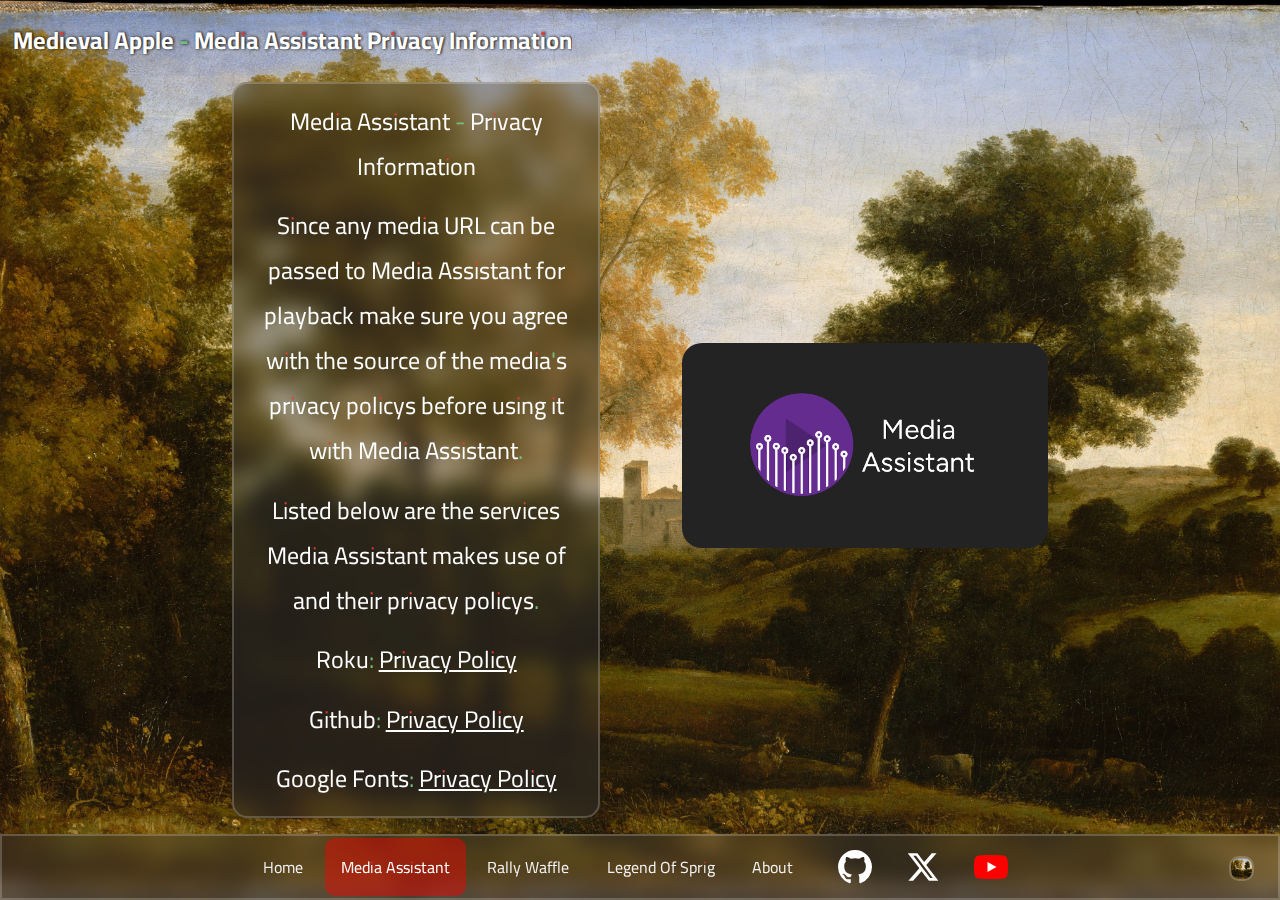
<file: MA-Privacy-Information.html>
<!DOCTYPE html>
<html lang="en">

<head>
    <meta charset="UTF-8">
    <link rel="stylesheet" type="text/css" href="/public/css/index.css">
    <link rel="stylesheet" type="text/css" href="/public/css/about.css">
    <link rel="preconnect" href="https://fonts.googleapis.com">
    <link rel="preconnect" href="https://fonts.gstatic.com" crossorigin>
    <link href="https://fonts.googleapis.com/css2?family=Cairo+Play:wght@600&display=swap" rel="stylesheet">
    <link rel="shortcut icon" type="image/x-icon" href="/public/assets/favicon.ico">
    <meta charset="utf-8" />
    <meta name="description" content="Learn more about Medieval Apple">
    <meta name="keywords" content="Programming, Coding, Youtube, Games, HTML, JavaScript, CSS">
    <meta property="og:image" content="/public/assets/logo.png">
    <meta name="viewport" content="width=device-width, initial-scale=1.0">
    <title>Medieval Apple - MA Privacy Information</title>
</head>

<body>

    <h1 class="topnav"><a title="Medieval Apple Home" href="/">Medieval Apple</a> - Media Assistant Privacy Information</h1>

    <main>
        <div class="box window">
            <p>Media Assistant - Privacy Information</p>
            <p>Since any media URL can be passed to Media Assistant for 
                playback make sure you agree with the source of the media's privacy 
                policys before using it with Media Assistant.</p>
            <p>Listed below are the services Media Assistant makes use of and their privacy policys.</p>
            <p>Roku: <a href="https://docs.roku.com/published/userprivacypolicy"> Privacy Policy</a></p>
            <p>Github: <a href="https://docs.github.com/en/site-policy/privacy-policies"> Privacy Policy</a></p>
            <p>Google Fonts: <a href="https://developers.google.com/fonts/faq/privacy"> Privacy Policy</a></p>
        </div>
        <div class="box">
            <img class="heroshot" alt="Media Assistant Logo" src="/public/assets/media_assistant/hd_splash.png">
        </div>
    </main>

    <div class="bottomnav center" style="width: 100%;">
        <div class="centerscroll">
            <a href="/">Home</a>
            <a class="active" href="/Media-Assistant.html">Media Assistant</a>
            <a href="/Rally-Waffle.html">Rally Waffle</a>
            <a href="/Legend-of-Sprig.html">Legend Of Sprig</a>
            <!-- <a href="https://sprig.hackclub.com/gallery/The_Legend_Of_Sprig">Legend Of Sprig</a> -->
            <a href="/About.html">About</a>
        </div>
        <div class="center">
            <a class="link" title="Medieval Apple - Github" href="https://github.com/MedievalApple">
                <svg aria-hidden="true" height="34" viewBox="0 0 16 16" version="1.1" width="34">
                    <path
                        d="M8 0c4.42 0 8 3.58 8 8a8.013 8.013 0 0 1-5.45 7.59c-.4.08-.55-.17-.55-.38 0-.27.01-1.13.01-2.2 0-.75-.25-1.23-.54-1.48 1.78-.2 3.65-.88 3.65-3.95 0-.88-.31-1.59-.82-2.15.08-.2.36-1.02-.08-2.12 0 0-.67-.22-2.2.82-.64-.18-1.32-.27-2-.27-.68 0-1.36.09-2 .27-1.53-1.03-2.2-.82-2.2-.82-.44 1.1-.16 1.92-.08 2.12-.51.56-.82 1.28-.82 2.15 0 3.06 1.86 3.75 3.64 3.95-.23.2-.44.55-.51 1.07-.46.21-1.61.55-2.33-.66-.15-.24-.6-.83-1.23-.82-.67.01-.27.38.01.53.34.19.73.9.82 1.13.16.45.68 1.31 2.69.94 0 .67.01 1.3.01 1.49 0 .21-.15.45-.55.38A7.995 7.995 0 0 1 0 8c0-4.42 3.58-8 8-8Z">
                    </path>
                </svg>
            </a>
            <a class="link" title="MedievalAppleMC - Twitter" href="https://twitter.com/MedievalAppleMC">
                <svg height="34" version="1.1" width="34" viewBox="0 0 24 24" aria-hidden="true">
                    <path
                        d="M18.244 2.25h3.308l-7.227 8.26 8.502 11.24H16.17l-5.214-6.817L4.99 21.75H1.68l7.73-8.835L1.254 2.25H8.08l4.713 6.231zm-1.161 17.52h1.833L7.084 4.126H5.117z">
                    </path>
                </svg>
            </a>
            <a class="link" title="Medieval Apple - Youtube" href="https://www.youtube.com/@medievalapple">
                <svg aria-hidden="true" height="34" version="1.1" width="34" viewBox="0 0 68 48">
                    <path
                        d="M66.52,7.74c-0.78-2.93-2.49-5.41-5.42-6.19C55.79,.13,34,0,34,0S12.21,.13,6.9,1.55 C3.97,2.33,2.27,4.81,1.48,7.74C0.06,13.05,0,24,0,24s0.06,10.95,1.48,16.26c0.78,2.93,2.49,5.41,5.42,6.19 C12.21,47.87,34,48,34,48s21.79-0.13,27.1-1.55c2.93-0.78,4.64-3.26,5.42-6.19C67.94,34.95,68,24,68,24S67.94,13.05,66.52,7.74z"
                        fill="#f00">
                    </path>
                    <path d="M 45,24 27,14 27,34" fill="#"></path>
                </svg>
            </a>
        </div>
    </div>
    <div class="dropdown" title="Change Background" hidden>
        <img src="/public/assets/bg1.jpg" id="dropdown-image" width="25px" height="25px">
        <div class="dropdown-content">
            <div>
                <input title="Castle Background" type="radio" onclick="bgCastle()" id="castle" name="bg" value="castle" />
                <label for="castle">Castle</label>
            </div>
            
            <div>
                <input title="Minecraft Background" type="radio" onclick="bgMinecraft()" id="minecraft" name="bg" value="minecraft" />
                <label for="minecraft">Minecraft</label>
            </div>

        </div>
    </div>
    <script src="/public/js/background.js"></script>
</body>

</html>
</file>
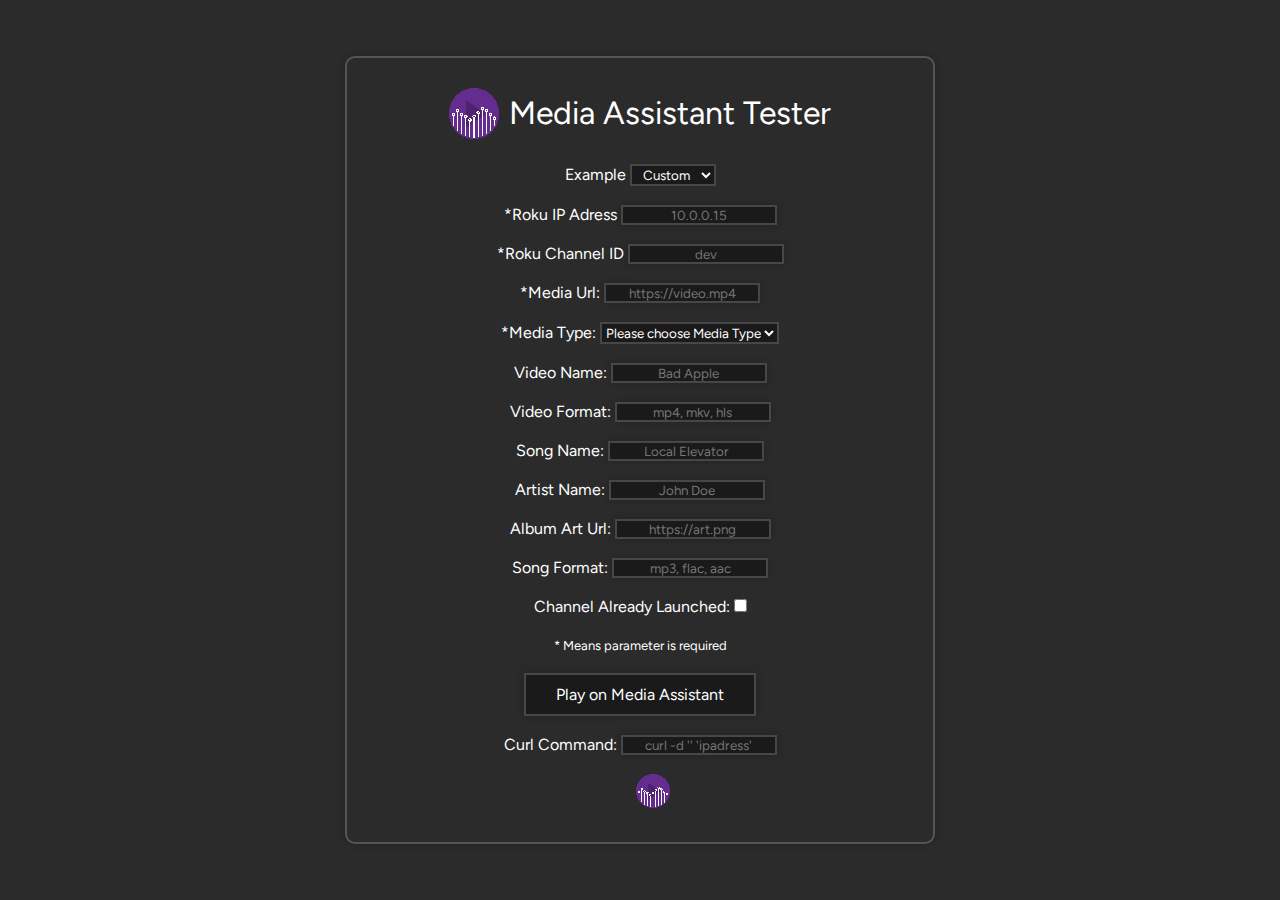
<file: Media-Assistant-Tester.html>
<!DOCTYPE html>
<html lang="en">

<head>
    <meta charset="UTF-8">
    <link rel="stylesheet" type="text/css" href="/public/assets/media_assistant_tester/css/tester.css">
    <link rel="preconnect" href="https://fonts.googleapis.com">
    <link rel="preconnect" href="https://fonts.gstatic.com" crossorigin>
    <link href="https://fonts.googleapis.com/css2?family=Figtree:ital,wght@0,300..900;1,300..900&display=swap"
        rel="stylesheet">
    <link rel="shortcut icon" type="image/x-icon" href="/public/assets/favicon.ico">
    <meta charset="utf-8" />
    <meta name="description" content="A Tester for Roku Media Assistant">
    <meta name="keywords" content="JavaScript, Roku, SmartHome">
    <meta property="og:image" content="">
    <meta name="viewport" content="width=device-width, initial-scale=1.0">
    <title>Media Assistant Tester</title>
</head>

<body>
    <div class="login">
        <div style="display: flex; align-items: center; justify-content: center; margin-bottom: 5%; gap: 2%;">
        <img style="max-width: 10%;" src="/public/assets/media_assistant_tester/circle_logo.png">
        <span style="font-size: xx-large;">Media Assistant Tester</span>
        </div>

        <div>
            <label for="ex">Example</label>

            <select class="ex" name="ex" required>
                <option value="">Custom</option>
                <option value="v">Video</option>
                <option value="a">Audio</option>
                <option value="la">Live Audio</option>
            </select>
        </div><br>

        <form id="form">
            <div>
                <label for="ip">*Roku IP Adress </label>
                <input type="text" name="ip" id="ip" placeholder="10.0.0.15" required />
            </div><br>
            <div>
                <label for="id">*Roku Channel ID </label>
                <input type="text" name="id" id="id" placeholder="dev" value="" required />
            </div><br>
            <div>
                <label for="u">*Media Url: </label>
                <input type="text" name="u" id="u" placeholder="https://video.mp4" required />
            </div><br>
            <div>
                <label for="media-type">*Media Type:</label>

                <select name="t" id="media-type" required>
                    <option value="">Please choose Media Type</option>
                    <option value="v">Video</option>
                    <option value="a">Audio</option>
                </select>
            </div><br>
            <div>
                <label for="video-name">Video Name: </label>
                <input type="text" name="videoName" id="video-name" placeholder="Bad Apple"/>
            </div><br>
            <div>
                <label for="videoFormat">Video Format: </label>
                <input type="text" name="videoFormat" id="video-format" placeholder="mp4, mkv, hls"/>
            </div><br>
            <div>
                <label for="song-name">Song Name: </label>
                <input type="text" name="songName" id="song-name" placeholder="Local Elevator"/>
            </div><br>
            <div>
                <label for="artist-name">Artist Name: </label>
                <input type="text" name="artistName" id="artist-name" placeholder="John Doe"/>
            </div><br>
            <div>
                <label for="album-art">Album Art Url: </label>
                <input type="text" name="albumArt" id="album-art" placeholder="https://art.png"/>
            </div><br>
            <div>
                <label for="songFormat">Song Format: </label>
                <input type="text" name="songFormat" id="song-format" placeholder="mp3, flac, aac"/>
            </div><br>
            <div>
                <label for="launched">Channel Already Launched: </label>
                <input type="checkbox" name="launched" id="launched"/>
            </div><br>
            <label style="font-size: small;" for="videoFormat">* Means parameter is required</label><br><br>
            <div>
                <button type="submit" value="Play My Media Roku!">Play on Media Assistant</button><br><br>
            </div>
        </form>

        <div>
            <label for="curl">Curl Command: </label>
            <input type="text" name="curl" id="curl" readonly="" placeholder="curl -d '' 'ipadress'" required /><br><br>
        </div>
        <a style="margin-left: 5%; margin-right: 5;"></a>
        <a title="Media Assistant Home Page" href="https://medievalapple.net/Media-Assistant.html"
            style="text-decoration: none;">
            <img style="image-rendering: pixelated;" height="34px" width="34px" src="/public/assets/media_assistant_tester/circle_logo.png">
        </a>
    </div>

    <script src="/public/assets/media_assistant_tester/js/requests.js"></script>
    <script src="/public/assets/media_assistant_tester/js/examples.js"></script>
</body>

</html>
</file>
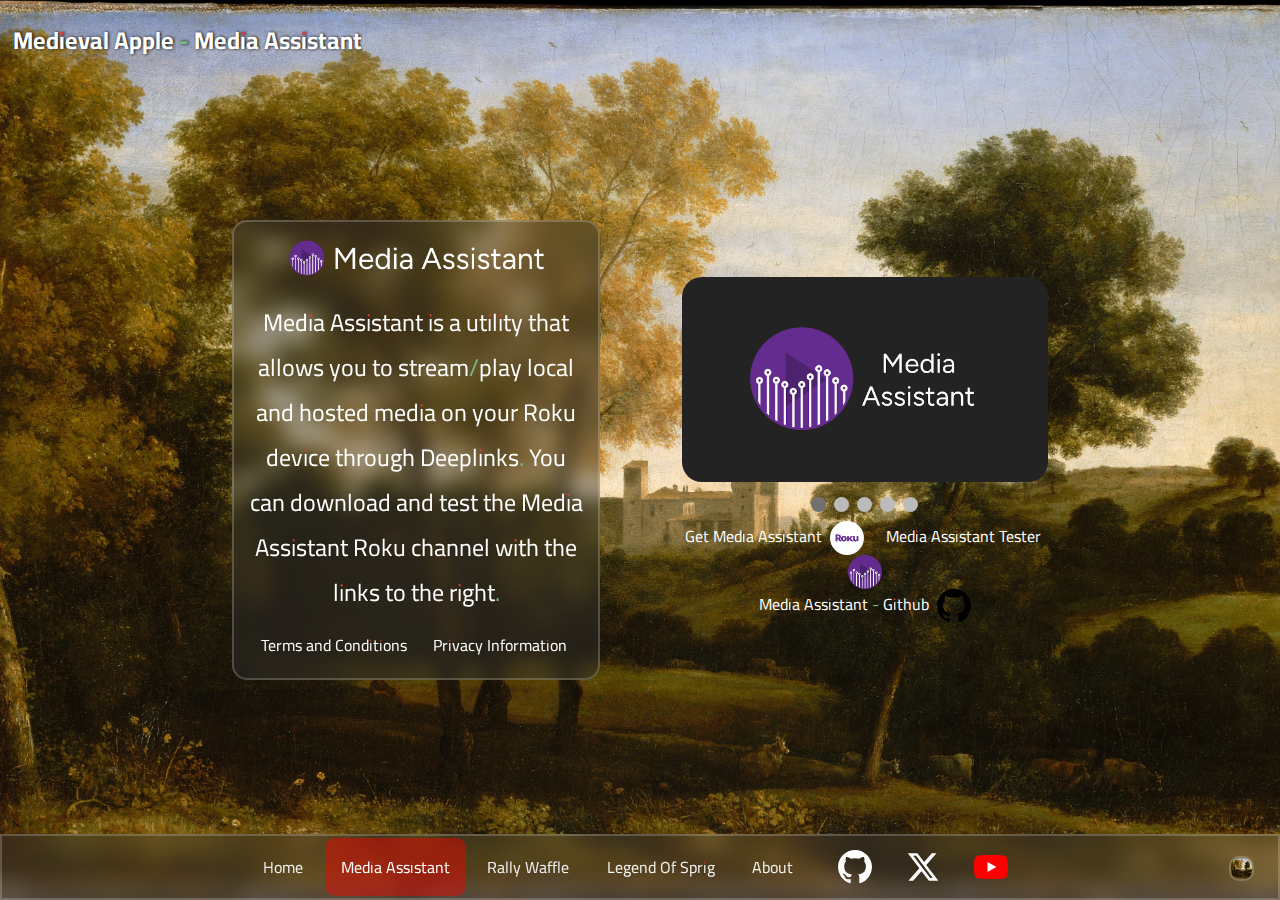
<file: Media-Assistant.html>
<!DOCTYPE html>
<html lang="en">

<head>
    <meta charset="UTF-8">
    <link rel="stylesheet" type="text/css" href="/public/css/index.css">
    <link rel="stylesheet" type="text/css" href="/public/css/ma.css">
    <link rel="stylesheet" type="text/css" href="/public/css/slideshow.css">
    <link rel="preconnect" href="https://fonts.googleapis.com">
    <link rel="preconnect" href="https://fonts.gstatic.com" crossorigin>
    <link href="https://fonts.googleapis.com/css2?family=Cairo+Play:wght@600&display=swap" rel="stylesheet">
    <link rel="shortcut icon" type="image/x-icon" href="/public/assets/favicon.ico">
    <meta charset="utf-8" />
    <meta name="description" content="Media Assistant is a utility that allows you to stream/play local and hosted media on your Roku device
    through Deeplinks.">
    <meta name="keywords" content="Programming, Coding, Youtube, Games, HTML, JavaScript, CSS">
    <meta property="og:image" content="/public/assets/logo.png">
    <meta name="viewport" content="width=device-width, initial-scale=1.0">
    <title>Medieval Apple - Media Assistant</title>
</head>

<body>

    <h1 class="topnav"><a title="Medieval Apple Home" href="/">Medieval Apple</a> - Media Assistant</h1>

    <main>
        <div class="box window">
            <img style="max-width: 70%; margin-top: 5%;" src="/public/assets/media_assistant/logo.png"
                alt="Media Assistant Logo">
            <p>Media Assistant is a utility that allows you to stream/play local and hosted media on your Roku device
                through Deeplinks. You can download and test the Media Assistant Roku channel with the links to the right.</p>
            <div style="margin-bottom: 5%;">
                <a href="/public/licenses/Media-Assistant-License.txt"
                    style="font-size: medium; text-decoration: none; margin-right: 5%;">
                    <span class="hoverlink" style="margin-right: 1%;">Terms and Conditions</span>
                </a>
                <a href="/MA-Privacy-Information.html" style="font-size: medium; text-decoration: none;">
                    <span class="hoverlink" style="margin-right: 1%;">Privacy Information</span>
                </a>
                <br>
                <!-- <a href="https://github.com/MedievalApple/Roku-Media-Assistant?tab=readme-ov-file#credits" style="font-size: medium; text-decoration: none;">
                    <span class="hoverlink" style="margin-right: 1%;">Credits</span>
                </a> -->
            </div>
        </div>
        <div class="box">
            <div class="slideshow-container">
                <div class="mySlides fade">
                    <img class="heroshot" src="/public/assets/media_assistant/hd_splash.png">
                </div>
                <div class="mySlides fade">
                    <img class="heroshot" src="/public/assets/media_assistant/song.jpg">
                </div>
                <div class="mySlides fade">
                    <img class="heroshot" src="/public/assets/media_assistant/video.jpg">
                </div>
                <div class="mySlides fade">
                    <img class="heroshot" src="/public/assets/media_assistant/radio.jpg">
                </div>
                <div class="mySlides fade">
                    <img class="heroshot" src="/public/assets/media_assistant/stream.jpg">
                </div>
            </div>
            <div style="text-align:center">
                <span class="dot" onclick="currentSlide(1)"></span>
                <span class="dot" onclick="currentSlide(2)"></span>
                <span class="dot" onclick="currentSlide(3)"></span>
                <span class="dot" onclick="currentSlide(4)"></span>
                <span class="dot" onclick="currentSlide(5)"></span>
            </div>
            <div>
                <a href="https://channelstore.roku.com/details/625f8ef7740dff93df7d85fc510303b4/media-assistant" style="font-size: medium; text-decoration: none; margin-right: 5%;">
                    <span class="hoverlink" style="margin-right: 1%;">Get Media Assistant</span>
                    <img width="34" style="vertical-align: middle; border-radius: 20px;"
                        src="/public/assets/media_assistant/roku_logo.png">
                </a>
                <a href="https://ma.medievalapple.net/" style="font-size: medium; text-decoration: none;">
                    <span class="hoverlink" style="margin-right: 1%; text-wrap: nowrap;">Media Assistant Tester</span>
                    <img width="34" style="vertical-align: middle;"
                        src="/public/assets/media_assistant/circle_logo.png">
                </a>
                <br>
                <a href="https://github.com/MedievalApple/Media-Assistant"
                    style="font-size: medium; text-decoration: none;">
                    <span class="hoverlink" style="margin-right: 1%;">Media Assistant - Github</span>
                    <svg style="vertical-align: middle;" aria-hidden="true" height="34" viewBox="0 0 16 16"
                        version="1.1" width="34">
                        <path
                            d="M8 0c4.42 0 8 3.58 8 8a8.013 8.013 0 0 1-5.45 7.59c-.4.08-.55-.17-.55-.38 0-.27.01-1.13.01-2.2 0-.75-.25-1.23-.54-1.48 1.78-.2 3.65-.88 3.65-3.95 0-.88-.31-1.59-.82-2.15.08-.2.36-1.02-.08-2.12 0 0-.67-.22-2.2.82-.64-.18-1.32-.27-2-.27-.68 0-1.36.09-2 .27-1.53-1.03-2.2-.82-2.2-.82-.44 1.1-.16 1.92-.08 2.12-.51.56-.82 1.28-.82 2.15 0 3.06 1.86 3.75 3.64 3.95-.23.2-.44.55-.51 1.07-.46.21-1.61.55-2.33-.66-.15-.24-.6-.83-1.23-.82-.67.01-.27.38.01.53.34.19.73.9.82 1.13.16.45.68 1.31 2.69.94 0 .67.01 1.3.01 1.49 0 .21-.15.45-.55.38A7.995 7.995 0 0 1 0 8c0-4.42 3.58-8 8-8Z">
                        </path>
                    </svg>
                </a>
            </div>
        </div>
    </main>

    <div class="bottomnav center" style="width: 100%;">
        <div class="centerscroll">
            <a href="/">Home</a>
            <a class="active" href="/Media-Assistant.html">Media Assistant</a>
            <a href="/Rally-Waffle.html">Rally Waffle</a>
            <a href="/Legend-of-Sprig.html">Legend Of Sprig</a>
            <!-- <a href="https://sprig.hackclub.com/gallery/The_Legend_Of_Sprig">Legend Of Sprig</a> -->
            <a href="/About.html">About</a>
        </div>
        <div class="center">
            <a class="link" title="Medieval Apple - Github" href="https://github.com/MedievalApple">
                <svg aria-hidden="true" height="34" viewBox="0 0 16 16" version="1.1" width="34">
                    <path
                        d="M8 0c4.42 0 8 3.58 8 8a8.013 8.013 0 0 1-5.45 7.59c-.4.08-.55-.17-.55-.38 0-.27.01-1.13.01-2.2 0-.75-.25-1.23-.54-1.48 1.78-.2 3.65-.88 3.65-3.95 0-.88-.31-1.59-.82-2.15.08-.2.36-1.02-.08-2.12 0 0-.67-.22-2.2.82-.64-.18-1.32-.27-2-.27-.68 0-1.36.09-2 .27-1.53-1.03-2.2-.82-2.2-.82-.44 1.1-.16 1.92-.08 2.12-.51.56-.82 1.28-.82 2.15 0 3.06 1.86 3.75 3.64 3.95-.23.2-.44.55-.51 1.07-.46.21-1.61.55-2.33-.66-.15-.24-.6-.83-1.23-.82-.67.01-.27.38.01.53.34.19.73.9.82 1.13.16.45.68 1.31 2.69.94 0 .67.01 1.3.01 1.49 0 .21-.15.45-.55.38A7.995 7.995 0 0 1 0 8c0-4.42 3.58-8 8-8Z">
                    </path>
                </svg>
            </a>
            <a class="link" title="MedievalAppleMC - Twitter" href="https://twitter.com/MedievalAppleMC">
                <svg height="34" version="1.1" width="34" viewBox="0 0 24 24" aria-hidden="true">
                    <path
                        d="M18.244 2.25h3.308l-7.227 8.26 8.502 11.24H16.17l-5.214-6.817L4.99 21.75H1.68l7.73-8.835L1.254 2.25H8.08l4.713 6.231zm-1.161 17.52h1.833L7.084 4.126H5.117z">
                    </path>
                </svg>
            </a>
            <a class="link" title="Medieval Apple - Youtube" href="https://www.youtube.com/@medievalapple">
                <svg aria-hidden="true" height="34" version="1.1" width="34" viewBox="0 0 68 48">
                    <path
                        d="M66.52,7.74c-0.78-2.93-2.49-5.41-5.42-6.19C55.79,.13,34,0,34,0S12.21,.13,6.9,1.55 C3.97,2.33,2.27,4.81,1.48,7.74C0.06,13.05,0,24,0,24s0.06,10.95,1.48,16.26c0.78,2.93,2.49,5.41,5.42,6.19 C12.21,47.87,34,48,34,48s21.79-0.13,27.1-1.55c2.93-0.78,4.64-3.26,5.42-6.19C67.94,34.95,68,24,68,24S67.94,13.05,66.52,7.74z"
                        fill="#f00">
                    </path>
                    <path d="M 45,24 27,14 27,34" fill="#"></path>
                </svg>
            </a>
        </div>
    </div>
    <div class="dropdown" title="Change Background">
        <img src="/public/assets/bg1.jpg" id="dropdown-image" width="25px" height="25px">
        <div class="dropdown-content">
            <div>
                <input title="Castle Background" type="radio" onclick="bgCastle()" id="castle" name="bg" value="castle" />
                <label for="castle">Castle</label>
            </div>
            
            <div>
                <input title="Minecraft Background" type="radio" onclick="bgMinecraft()" id="minecraft" name="bg" value="minecraft" />
                <label for="minecraft">Minecraft</label>
            </div>

        </div>
    </div>
    <script src="/public/js/background.js"></script>
    <script src="/public/js/slideshow.js"></script>
</body>

</html>
</file>
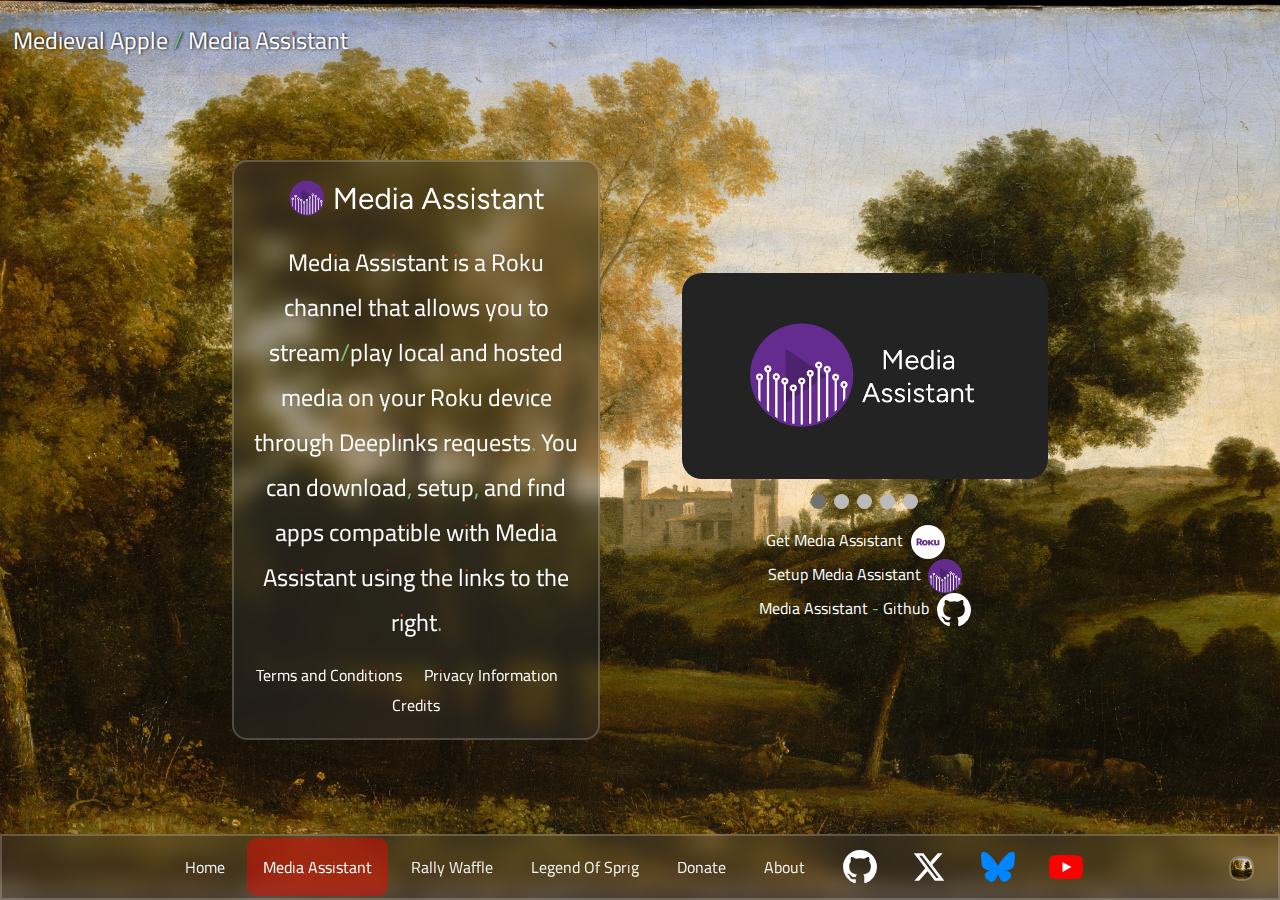
<file: media-assistant.html>
<!DOCTYPE html>
<html lang="en">

<head>
    <meta charset="UTF-8">
    <link rel="stylesheet" type="text/css" href="/public/css/index.css">
    <link rel="stylesheet" type="text/css" href="/public/css/ma.css">
    <link rel="stylesheet" type="text/css" href="/public/css/slideshow.css">
    <link rel="preconnect" href="https://fonts.googleapis.com">
    <link rel="preconnect" href="https://fonts.gstatic.com" crossorigin>
    <link href="https://fonts.googleapis.com/css2?family=Cairo+Play:wght@600&display=swap" rel="stylesheet">
    <link rel="shortcut icon" type="image/x-icon" href="/public/assets/favicon.png">
    <meta charset="utf-8" />
    <meta name="description" content="Media Assistant is a utility that allows you to stream/play local and hosted media on your Roku device
    through Deeplinks.">
    <meta name="keywords" content="Programming, Coding, Youtube, Games, HTML, JavaScript, CSS">
    <meta property="og:image" content="/public/assets/media_assistant/hd_splash.png">
    <meta name="viewport" content="width=device-width, initial-scale=1.0">
    <title>Medieval Apple - Media Assistant</title>
</head>

<body>

    <div class="topnav">
        <div class="topnavcenter">
            <a title="Medieval Apple Home" href="/">Medieval Apple</a>
            <a style="padding-left: 0%; padding-right: 0%;">/</a>
            <a title="Media Assistant" href="/media-assistant.html">Media Assistant</a>
        </div>
    </div>

    <main>
        <div class="box window">
            <img style="max-width: 70%; margin-top: 5%;" src="/public/assets/media_assistant/logo.png"
                alt="Media Assistant Logo">
            <p>Media Assistant is a Roku channel that allows you to stream/play local and hosted media on your Roku device
                through Deeplinks requests. You can download, setup, and find apps compatible with Media Assistant using the links to the
                right.</p>
            <div style="margin-bottom: 5%;">
                <a href="/media-assistant/license.txt"
                    style="font-size: medium; text-decoration: none; margin-right: 5%;">
                    <span class="hoverlink" >Terms and Conditions</span>
                </a>
                <a href="/media-assistant/privacy-info.html" style="font-size: medium; text-decoration: none; margin-right: 5%;">
                    <span class="hoverlink" >Privacy Information</span>
                </a>
                <a href="https://github.com/MedievalApple/Media-Assistant?tab=readme-ov-file#credits" style="font-size: medium; text-decoration: none;">
                    <span class="hoverlink" >Credits</span>
                </a>
                <br>
            </div>
        </div>
        <div class="box">
            <div class="slideshow-container">
                <div class="mySlides fade">
                    <img class="heroshot" src="/public/assets/media_assistant/hd_splash.png">
                </div>
                <div class="mySlides fade">
                    <img class="heroshot" src="/public/assets/media_assistant/song.jpg">
                </div>
                <div class="mySlides fade">
                    <img class="heroshot" src="/public/assets/media_assistant/video.jpg">
                </div>
                <div class="mySlides fade">
                    <img class="heroshot" src="/public/assets/media_assistant/radio.jpg">
                </div>
                <div class="mySlides fade">
                    <img class="heroshot" src="/public/assets/media_assistant/stream.jpg">
                </div>
            </div>
            <div style="text-align:center">
                <span class="dot" onclick="currentSlide(1)"></span>
                <span class="dot" onclick="currentSlide(2)"></span>
                <span class="dot" onclick="currentSlide(3)"></span>
                <span class="dot" onclick="currentSlide(4)"></span>
                <span class="dot" onclick="currentSlide(5)"></span>
            </div>
            <div style="margin-top: 2%;">
                <a href="https://channelstore.roku.com/details/625f8ef7740dff93df7d85fc510303b4/media-assistant"
                    style="font-size: medium; text-decoration: none; margin-right: 5%;">
                    <span class="hoverlink">Get Media Assistant
                    <img width="34" style="vertical-align: middle; border-radius: 20px; margin-left: 1%;"
                        src="/public/assets/media_assistant/roku_logo.png"></span>
                </a>
                <a href="/media-assistant/setup.html" style="font-size: medium; text-decoration: none;">
                    <span class="hoverlink" style="text-wrap: nowrap;">Setup Media Assistant
                        <img width="34" style="vertical-align: middle; margin-left: 1%;"
                            src="/public/assets/media_assistant/circle_logo.png"></span>
                </a>
                <br>
                <a href="https://github.com/MedievalApple/Media-Assistant"
                    style="font-size: medium; text-decoration: none;">
                    <span class="hoverlink">Media Assistant - Github
                    <svg style="vertical-align: middle; margin-left: 1%;" aria-hidden="true" height="34" viewBox="0 0 16 16"
                        version="1.1" width="34">
                        <path fill="#FFFFFF"
                            d="M8 0c4.42 0 8 3.58 8 8a8.013 8.013 0 0 1-5.45 7.59c-.4.08-.55-.17-.55-.38 0-.27.01-1.13.01-2.2 0-.75-.25-1.23-.54-1.48 1.78-.2 3.65-.88 3.65-3.95 0-.88-.31-1.59-.82-2.15.08-.2.36-1.02-.08-2.12 0 0-.67-.22-2.2.82-.64-.18-1.32-.27-2-.27-.68 0-1.36.09-2 .27-1.53-1.03-2.2-.82-2.2-.82-.44 1.1-.16 1.92-.08 2.12-.51.56-.82 1.28-.82 2.15 0 3.06 1.86 3.75 3.64 3.95-.23.2-.44.55-.51 1.07-.46.21-1.61.55-2.33-.66-.15-.24-.6-.83-1.23-.82-.67.01-.27.38.01.53.34.19.73.9.82 1.13.16.45.68 1.31 2.69.94 0 .67.01 1.3.01 1.49 0 .21-.15.45-.55.38A7.995 7.995 0 0 1 0 8c0-4.42 3.58-8 8-8Z">
                        </path>
                    </svg></span>
                </a>
            </div>
        </div>
    </main>

    <div class="bottomnav center" style="width: 100%;">
        <div class="centerscroll">
            <a href="/">Home</a>
            <a class="active" href="/media-assistant.html">Media Assistant</a>
            <a href="/rally-waffle.html">Rally Waffle</a>
            <a href="/legend-of-sprig.html">Legend Of Sprig</a>
            <a href="https://github.com/sponsors/MedievalApple">Donate</a>
            <!-- <a href="https://sprig.hackclub.com/gallery/The_Legend_Of_Sprig">Legend Of Sprig</a> -->
            <a href="/about.html">About</a>
        </div>
        <div class="center">
            <a class="link" title="Medieval Apple - Github" href="https://github.com/MedievalApple">
                <svg aria-hidden="true" height="34" viewBox="0 0 16 16" version="1.1" width="34">
                    <path
                        d="M8 0c4.42 0 8 3.58 8 8a8.013 8.013 0 0 1-5.45 7.59c-.4.08-.55-.17-.55-.38 0-.27.01-1.13.01-2.2 0-.75-.25-1.23-.54-1.48 1.78-.2 3.65-.88 3.65-3.95 0-.88-.31-1.59-.82-2.15.08-.2.36-1.02-.08-2.12 0 0-.67-.22-2.2.82-.64-.18-1.32-.27-2-.27-.68 0-1.36.09-2 .27-1.53-1.03-2.2-.82-2.2-.82-.44 1.1-.16 1.92-.08 2.12-.51.56-.82 1.28-.82 2.15 0 3.06 1.86 3.75 3.64 3.95-.23.2-.44.55-.51 1.07-.46.21-1.61.55-2.33-.66-.15-.24-.6-.83-1.23-.82-.67.01-.27.38.01.53.34.19.73.9.82 1.13.16.45.68 1.31 2.69.94 0 .67.01 1.3.01 1.49 0 .21-.15.45-.55.38A7.995 7.995 0 0 1 0 8c0-4.42 3.58-8 8-8Z">
                    </path>
                </svg>
            </a>
            <a class="link" title="MedievalApples - Twitter" href="https://twitter.com/MedievalApples">
                <svg height="34" version="1.1" width="34" viewBox="0 0 24 24" aria-hidden="true">
                    <path
                        d="M18.244 2.25h3.308l-7.227 8.26 8.502 11.24H16.17l-5.214-6.817L4.99 21.75H1.68l7.73-8.835L1.254 2.25H8.08l4.713 6.231zm-1.161 17.52h1.833L7.084 4.126H5.117z">
                    </path>
                </svg>
            </a>
            <a class="link" title="medievalapple.net - Bluesky" href="https://bsky.app/profile/medievalapple.net">
                <svg height="34" version="1.1" width="34" viewBox="0 0 64 57" aria-hidden="true">
                    <path fill="#0085ff"
                        d="M13.873 3.805C21.21 9.332 29.103 20.537 32 26.55v15.882c0-.338-.13.044-.41.867-1.512 4.456-7.418 21.847-20.923 7.944-7.111-7.32-3.819-14.64 9.125-16.85-7.405 1.264-15.73-.825-18.014-9.015C1.12 23.022 0 8.51 0 6.55 0-3.268 8.579-.182 13.873 3.805ZM50.127 3.805C42.79 9.332 34.897 20.537 32 26.55v15.882c0-.338.13.044.41.867 1.512 4.456 7.418 21.847 20.923 7.944 7.111-7.32 3.819-14.64-9.125-16.85 7.405 1.264 15.73-.825 18.014-9.015C62.88 23.022 64 8.51 64 6.55c0-9.818-8.578-6.732-13.873-2.745Z">
                    </path>
                </svg>
            </a>
            <a class="link" title="Medieval Apple - Youtube" href="https://www.youtube.com/@medievalapple">
                <svg aria-hidden="true" height="34" version="1.1" width="34" viewBox="0 0 68 48">
                    <path
                        d="M66.52,7.74c-0.78-2.93-2.49-5.41-5.42-6.19C55.79,.13,34,0,34,0S12.21,.13,6.9,1.55 C3.97,2.33,2.27,4.81,1.48,7.74C0.06,13.05,0,24,0,24s0.06,10.95,1.48,16.26c0.78,2.93,2.49,5.41,5.42,6.19 C12.21,47.87,34,48,34,48s21.79-0.13,27.1-1.55c2.93-0.78,4.64-3.26,5.42-6.19C67.94,34.95,68,24,68,24S67.94,13.05,66.52,7.74z"
                        fill="#f00">
                    </path>
                    <path d="M 45,24 27,14 27,34" fill="#"></path>
                </svg>
            </a>
        </div>
    </div>
    <div class="dropdown" title="Change Background">
        <img src="/public/assets/bg1.jpg" id="dropdown-image" width="25px" height="25px">
        <div class="dropdown-content">
            <div>
                <input title="Castle Background" type="radio" onclick="bgCastle()" id="castle" name="bg"
                    value="castle" />
                <label for="castle">Castle</label>
            </div>

            <div>
                <input title="Minecraft Background" type="radio" onclick="bgMinecraft()" id="minecraft" name="bg"
                    value="minecraft" />
                <label for="minecraft">Minecraft</label>
            </div>

        </div>
    </div>
    <script src="/public/js/background.js"></script>
    <script src="/public/js/slideshow.js"></script>
</body>

</html>
</file>
<file: public/css/index.css>
* {
    margin: 0;
    padding: 0;
    box-sizing: border-box;
    font-family: 'Cairo Play', sans-serif;
    color: white;
}

body {
    display: flex;
    justify-content: center;
    align-items: center;
    min-height: 100vh;
    background-color: rgb(43, 43, 43);
    background-position: center;
    background-repeat: no-repeat;
    background-size: cover;
    background-image: url('/public/assets/bg1.jpg');
}

.dropdown {
    text-align: right;
    display: flex;
    position: fixed;
    right: 0;
    bottom: 0;
    margin-right: 2%;
    margin-bottom: 1.5%;
}

#dropdown-image {
    border: 2px solid rgba(255, 255, 255, .2);
    border-radius: 10px;
}

.dropdown-content {
    display: none;
    position: absolute;
    transform: translate(-95%, -95%);
    text-align: left;
    border: 2px solid rgba(255, 255, 255, .2);
    border-radius: 10px;
    background:transparent;
    backdrop-filter: blur(10px);
    background-color: #3333335e;
    min-width: 160px;
    box-shadow: 0px 8px 16px 0px rgba(0, 0, 0, 0.2);
    padding: 12px 16px;
    z-index: 1;
}

.dropdown:hover .dropdown-content {
    display: block;
}

@media screen and (orientation:landscape) {

    main {
        display: flex;
        flex-direction: row;
        justify-content: center;
        align-items: center;
        height: 500px;
        width: 900px;
        text-align: center;
        border-radius: 10px;
        padding: 30px 40px;
        gap: 10%;
    }

    .box {
        width: 100%;
    }

    .herotext a {
        text-shadow: rgb(0, 0, 0) 1px 0 3px;
        font-size: xxx-large;
        text-wrap: nowrap;
    }

    .center {
        display: flex;
        flex-direction: row;
        flex-wrap: nowrap;
        justify-content: center;
        align-items: center;
    }

    .centerscroll {
        display: flex;
        flex-direction: row;
        flex-wrap: nowrap;
        text-wrap: nowrap;
        justify-content: center;
        align-items: center;
        margin-right: 2%;
    }

}

@media screen and (orientation:portrait) {

    main {
        display: flex;
        flex-direction: column-reverse;
        justify-content: center;
        align-items: center;
        height: 500px;
        width: 60%;
        text-align: center;
        border-radius: 10px;
        padding: 30px 40px;
        gap: 90px;
    }

    .box {
        width: 100%;
    }

    .herotext a {
        text-shadow: rgb(0, 0, 0) 1px 0 3px;
        font-size: xx-large;
        text-wrap: nowrap;
    }

    .center {
        width: 100%;
        display: flex;
        flex-direction: row;
        flex-wrap: wrap;
        justify-content: center;
        align-items: center;
    }

    .centerscroll {
        width: 100%;
        display: flex;
        flex-direction: row;
        overflow-x: auto;
        text-wrap: nowrap;
        align-items: center;
    }

}

.glass {
    background:transparent;
    backdrop-filter: blur(10px);
    border: 2px solid rgba(255, 255, 255, .2);
}

.window {
    border: 2px solid rgba(255, 255, 255, .2);
    background:transparent;
    backdrop-filter: blur(10px);
    border-radius: 15px;
    background-color: #3333335e;
}

.box p {
    font-size: x-large;
    margin: 4%;
    text-wrap:stable;
}

button {
    background-color: #1a1a1a;
    border: 2px solid rgba(255, 255, 255, .2);
    box-shadow: 0 0 10px rgba(0, 0, 0, .2);
    /* text-shadow: rgb(0, 0, 0) 1px 0 3px; */
    padding: 10px 30px;
    text-align: center;
    text-decoration: none;
    display: inline-block;
    font-size: 16px;
    transition-duration: 0.4s;
}

button:hover {
    background-color: #2c2c2c;
}

input[type=text] {
    background-color: #1a1a1a;
    border: 2px solid rgba(255, 255, 255, .2);
    box-shadow: 0 0 10px rgba(0, 0, 0, .2);
    /* text-shadow: rgb(0, 0, 0) 1px 0 3px; */
    text-align: center;
    text-decoration: none;
    display: inline-block;
    transition-duration: 0.4s;
}

#nameInput {
    color: white;
}

.link {
    fill: white;
}

.hoverlink:hover {
    text-decoration: underline;
}

.topnav {
    overflow: hidden;
    position: absolute;
    top: 2%;
    left: 1%;
    text-shadow: rgb(0, 0, 0) 1px 0 3px;
    font-size: x-large;
}

.topnav a {
    text-decoration: none;
}

/* Add a black background color to the top navigation */
.bottomnav {
    border: 2px solid rgba(255, 255, 255, .2);
    background:transparent;
    backdrop-filter: blur(10px);
    background-color: #3333335e;
    overflow: hidden;
    position: fixed;
    bottom: 0;
    left: 0;
}

/* Style the links inside the navigation bar */
.bottomnav a {
    /* background-color: #333; */
    color: #f2f2f2;
    text-align: center;
    padding: 14px 16px;
    text-decoration: none;
    font-size: 100%;
    cursor: pointer;
    margin-right: 0.5%;
    margin-left: 0.5%;
    display: flex;
}

/* Change the color of links on hover */
.bottomnav a:hover {
    background-color: #ff00004f;
    border-radius: 10px;
    color: white;
}

/* Add a color to the active/current link */
.bottomnav a.active {
    background-color: #ff00006c;
    border-radius: 10px;
    color: white;
}

.heroshot {
    max-width: 100%; 
    border-radius: 20px;
}
</file>
<file: public/css/about.css>
@media screen and (orientation:landscape) {

    .window {
        height: fit-content;
        width: 100%;
        overflow-y: auto;
    }
    
    main {
        height: 750px;
        width: 70%;
    }

}

@media screen and (orientation:portrait) {

    .window {
        height: fit-content;
        width: 100%;
    }
    
    main {
        height: fit-content;
        margin-top: 10%;
        margin-bottom: 30%;
        width: 100%;
    }

}
</file>
<file: public/assets/media_assistant_tester/css/tester.css>
* {
    margin: 0;
    padding: 0;
    box-sizing: border-box;
    font-family: "Figtree", sans-serif;
    color: white;
}

body {
    display: flex;
    justify-content: center;
    align-items: center;
    min-height: 100vh;
    background-color: rgb(43, 43, 43);
    image-rendering: pixelated;
    background-size: 10vw;
}

.dropdown {
    text-align: left;
}

#dropdown-image {
    border: 2px solid rgba(255, 255, 255, .2);
    border-radius: 10px;
}

.dropdown-content {
    display: none;
    position: absolute;
    text-align: left;
    border: 2px solid rgba(255, 255, 255, .2);
    border-radius: 10px;
    background-color: rgb(43, 43, 43);
    min-width: 160px;
    box-shadow: 0px 8px 16px 0px rgba(0, 0, 0, 0.2);
    padding: 12px 16px;
    z-index: 1;
}

.dropdown:hover .dropdown-content {
    display: block;
}

.login {
    width: 590px;
    border: 2px solid rgba(255, 255, 255, .2);
    background-color: rgb(43, 43, 43);
    box-shadow: 0 0 10px rgba(0, 0, 0, .2);
    /* text-shadow: rgb(0, 0, 0) 1px 0 3px; */
    text-align: center;
    border-radius: 10px;
    padding: 30px 40px;
}

button {
    background-color: #1a1a1a;
    border: 2px solid rgba(255, 255, 255, .2);
    box-shadow: 0 0 10px rgba(0, 0, 0, .2);
    /* text-shadow: rgb(0, 0, 0) 1px 0 3px; */
    padding: 10px 30px;
    text-align: center;
    text-decoration: none;
    display: inline-block;
    font-size: 16px;
    transition-duration: 0.4s;
}

button:hover {
    background-color: #2c2c2c;
}

input[type=text] {
    background-color: #1a1a1a;
    border: 2px solid rgba(255, 255, 255, .2);
    box-shadow: 0 0 10px rgba(0, 0, 0, .2);
    /* text-shadow: rgb(0, 0, 0) 1px 0 3px; */
    text-align: center;
    text-decoration: none;
    display: inline-block;
    transition-duration: 0.4s;
}

#nameInput {
    color: white;
}

.github {
    fill: white;
    text-decoration: none;
}

select {
    text-align: center;
    background-color: #1a1a1a;
    border: 2px solid rgba(255, 255, 255, .2);
}

option {
    background-color: #1a1a1a;
    border: 2px solid rgba(255, 255, 255, .2);
}
</file>
<file: public/css/ma.css>
@media screen and (orientation:landscape) {

    .window {
        height: fit-content;
        width: 100%;
        overflow-y: auto;
    }
    
    main {
        height: 750px;
        width: 70%;
    }

}

@media screen and (orientation:portrait) {

    .window {
        height: fit-content;
        width: 100%;
    }
    
    main {
        height: fit-content;
        margin-top: 10%;
        margin-bottom: 30%;
        width: 100%;
    }

}
</file>
<file: public/css/slideshow.css>
.slideshow-container {
    max-width: 1000px;
    position: relative;
    margin: auto;
}

.mySlides {
    display: none;
}

.dot {
    cursor: pointer;
    height: 15px;
    width: 15px;
    margin: 0 2px;
    background-color: #bbb;
    border-radius: 50%;
    display: inline-block;
    transition: background-color 0.6s ease;
}

.active, .dot:hover {
    background-color: #717171;
}

.fade {
    animation-name: fade;
    animation-duration: 1.5s;
}

@keyframes fade {
    from {opacity: .4}
    to {opacity: 1}
}
</file>
